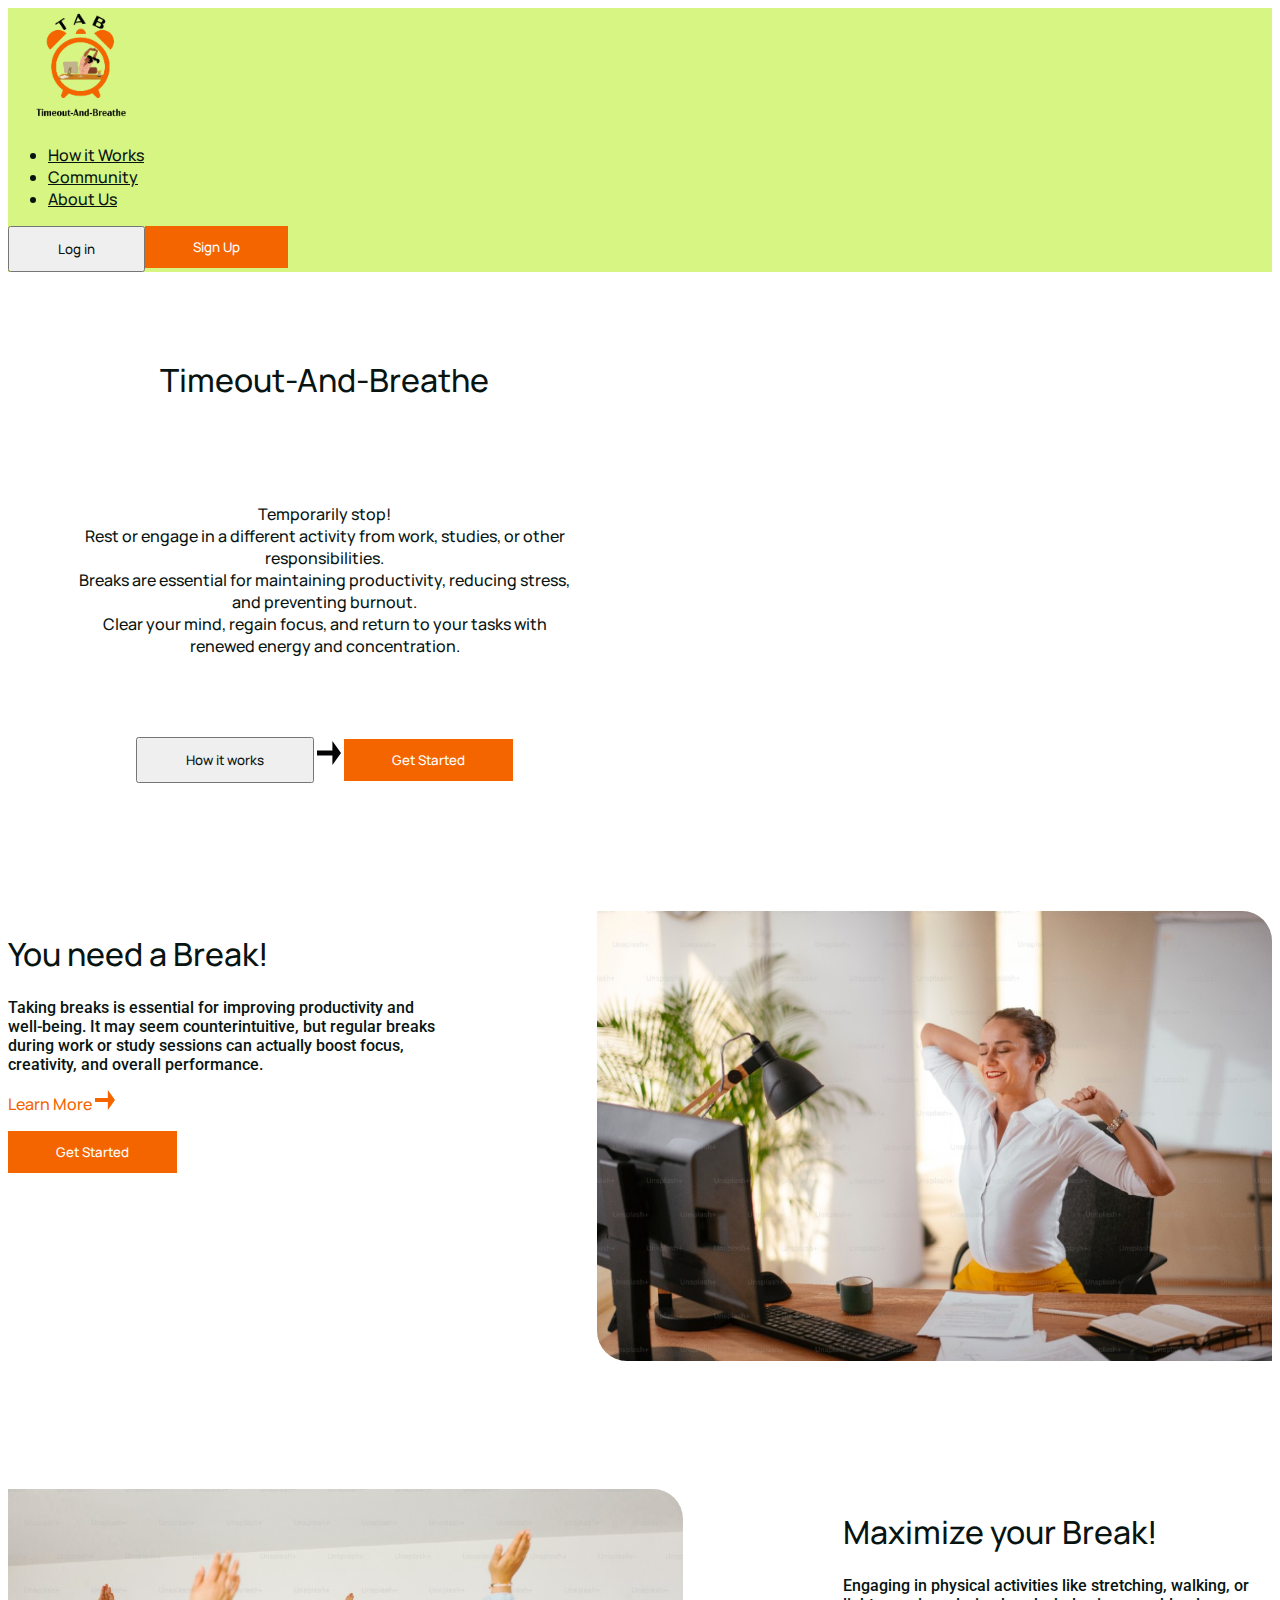
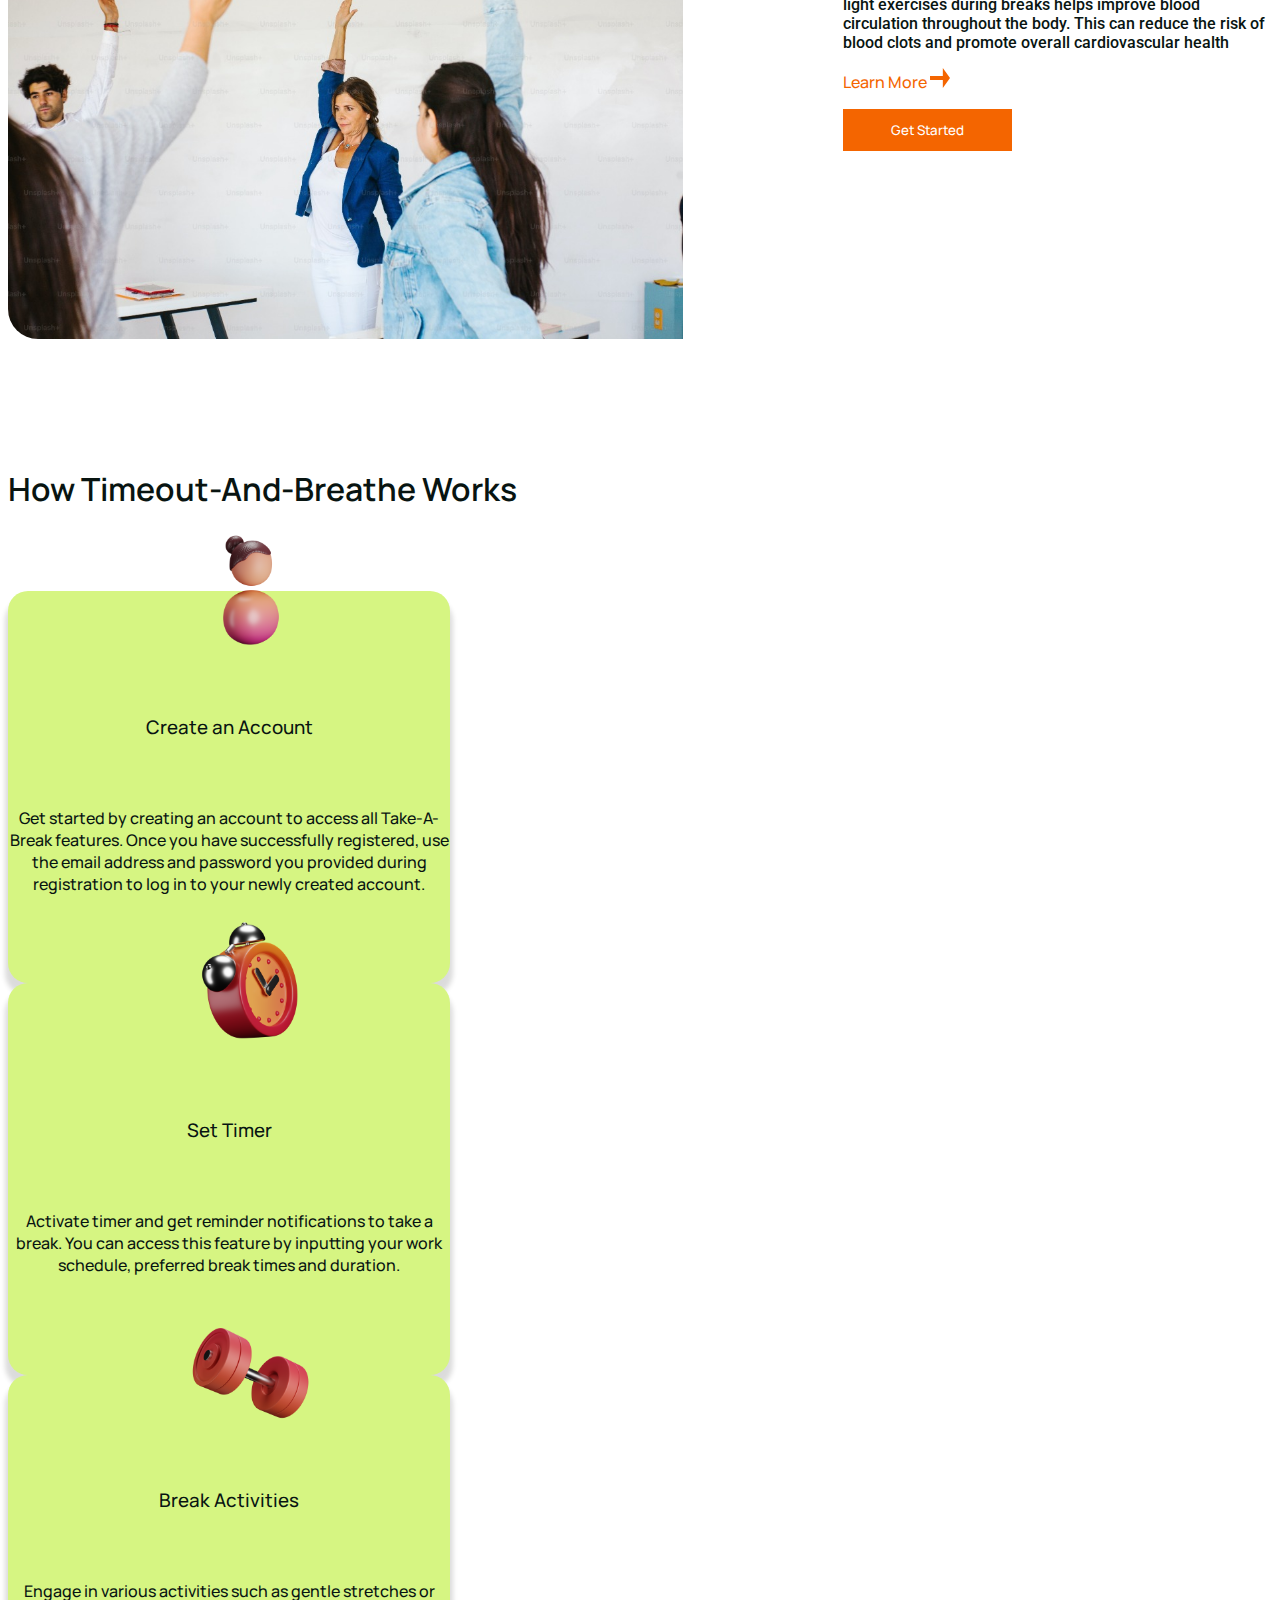
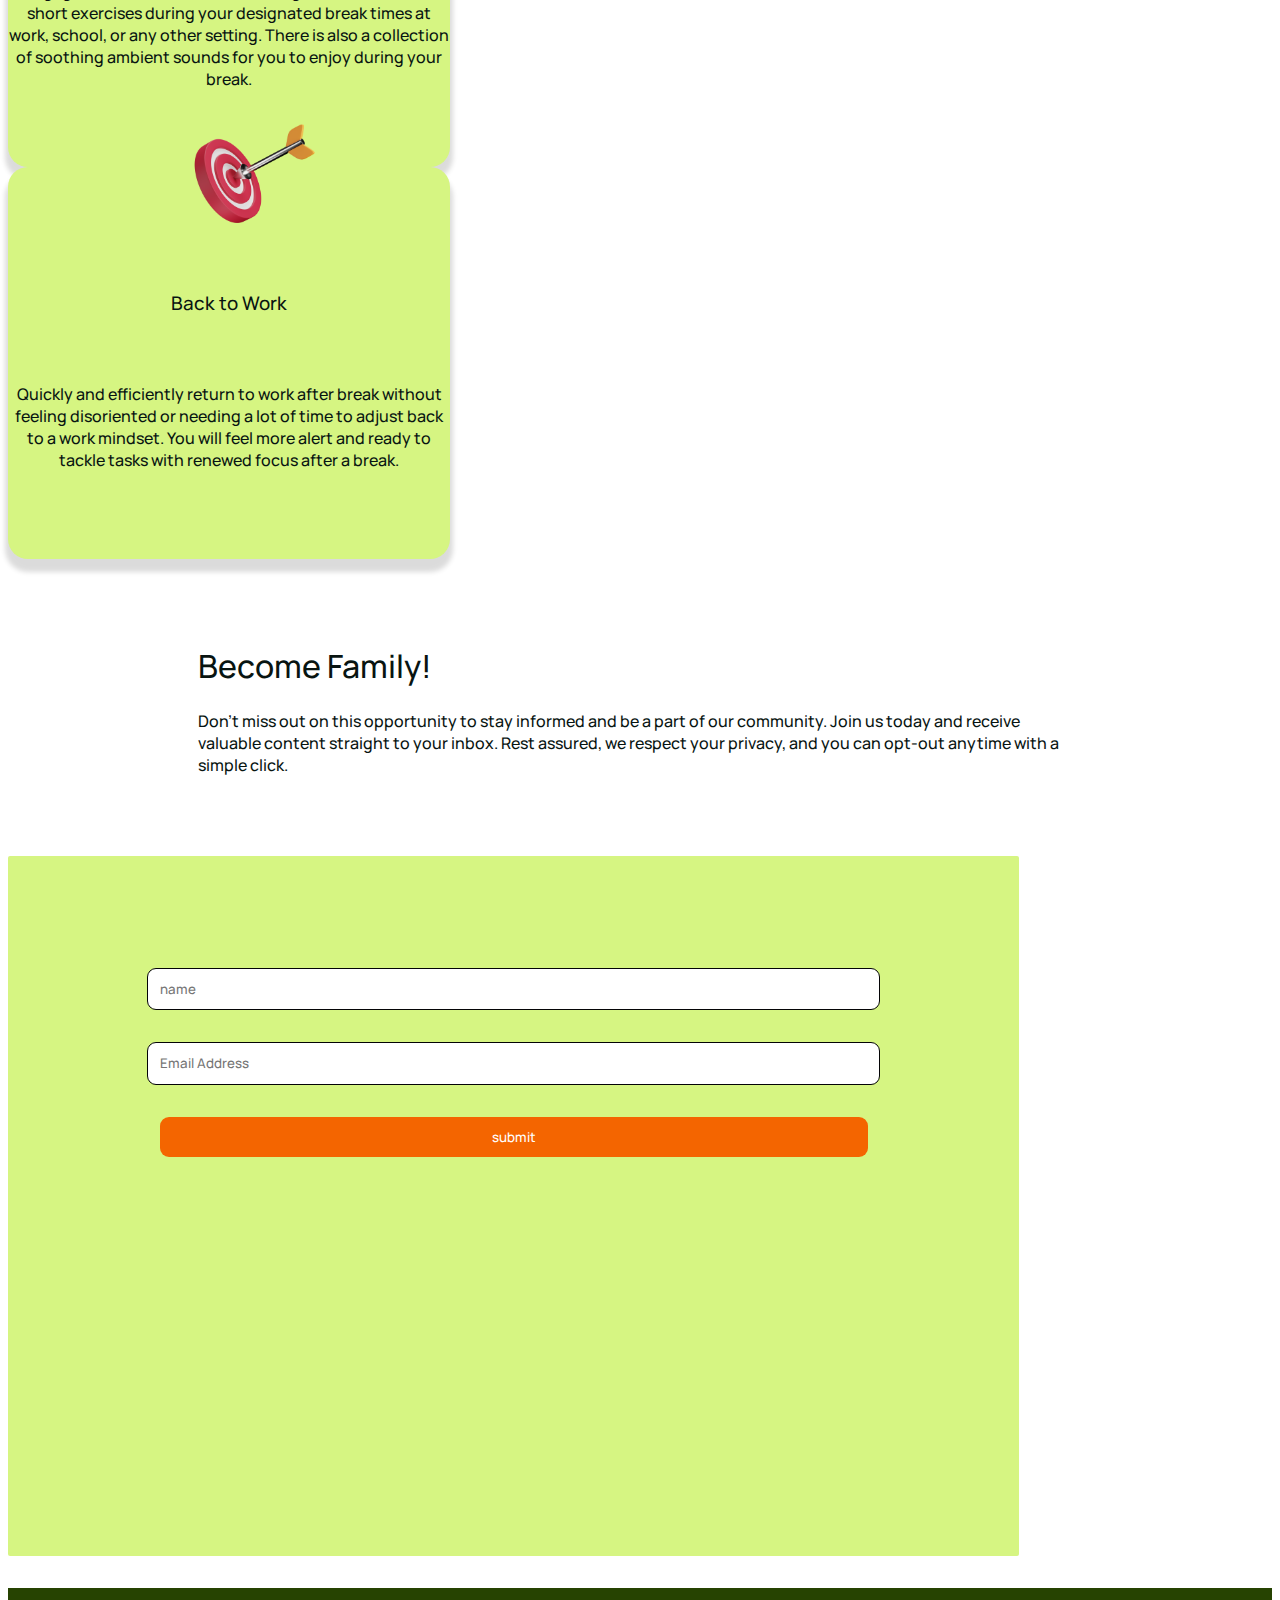
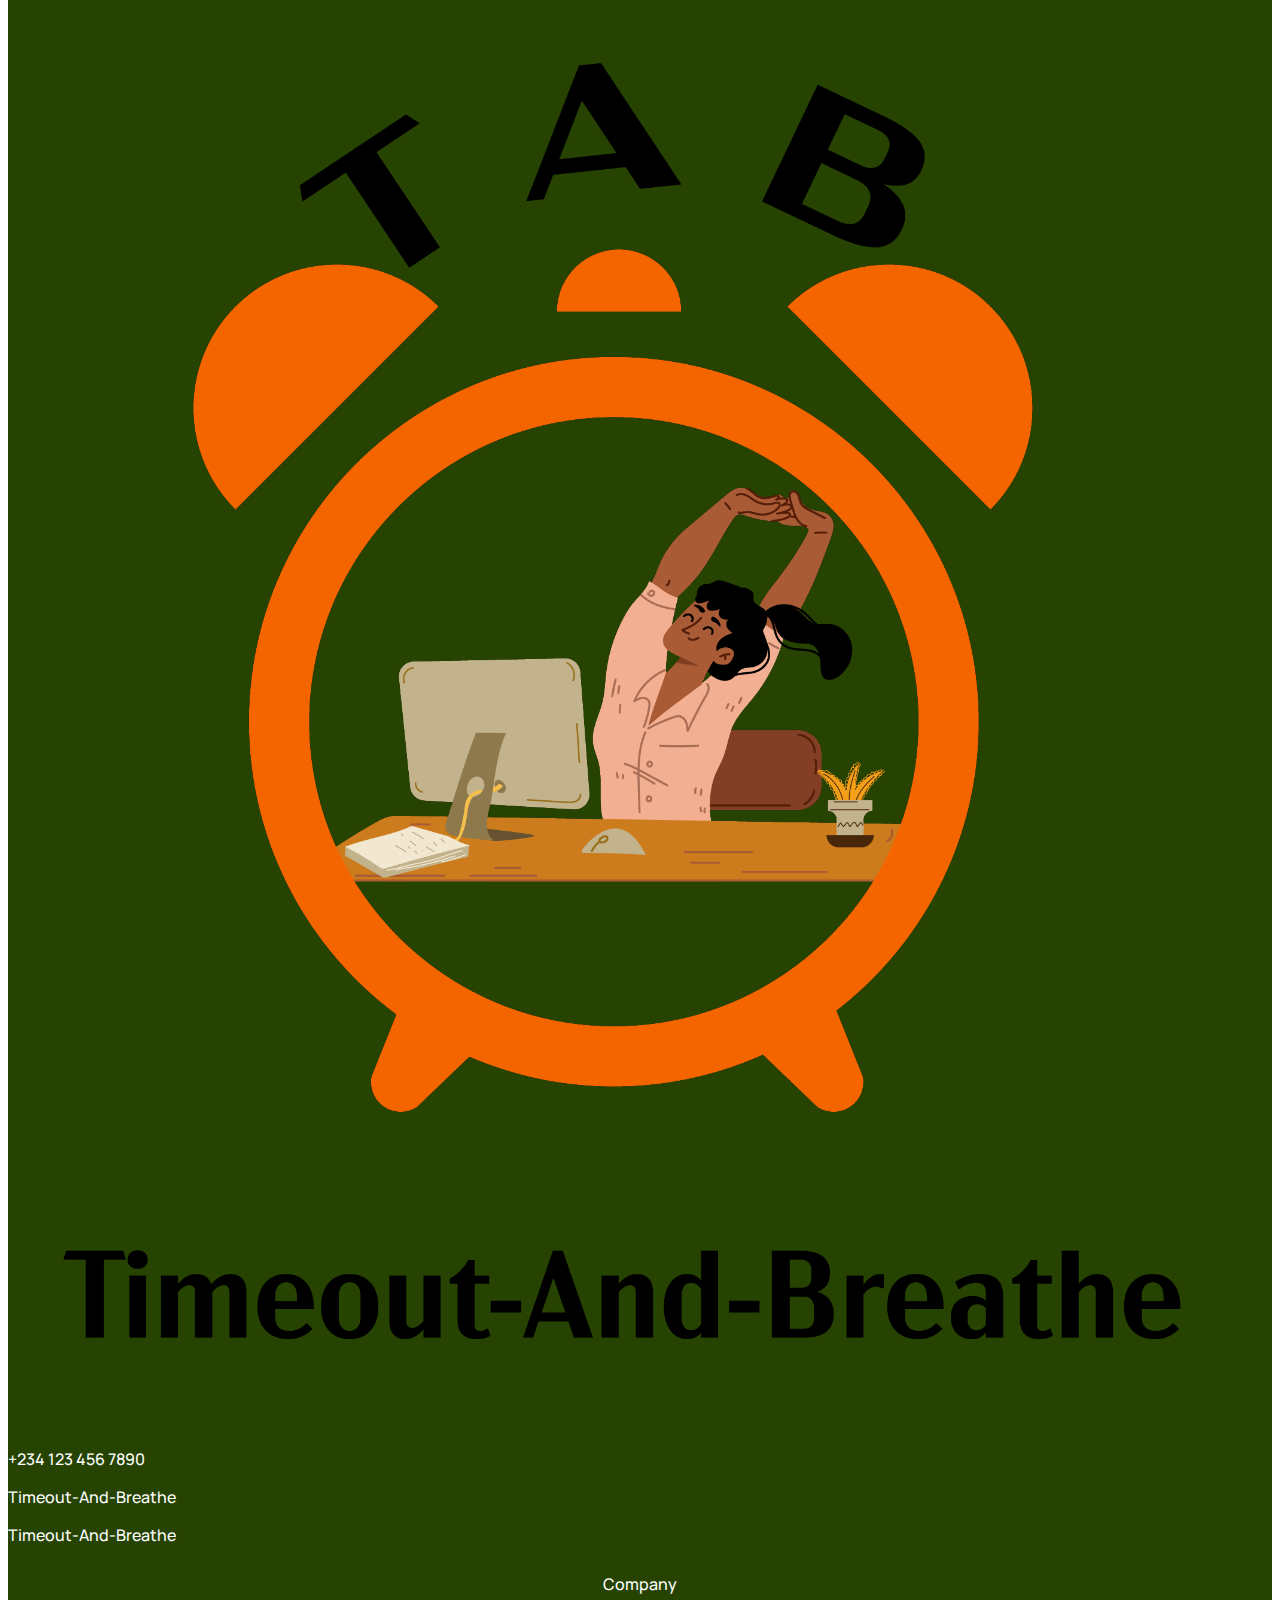
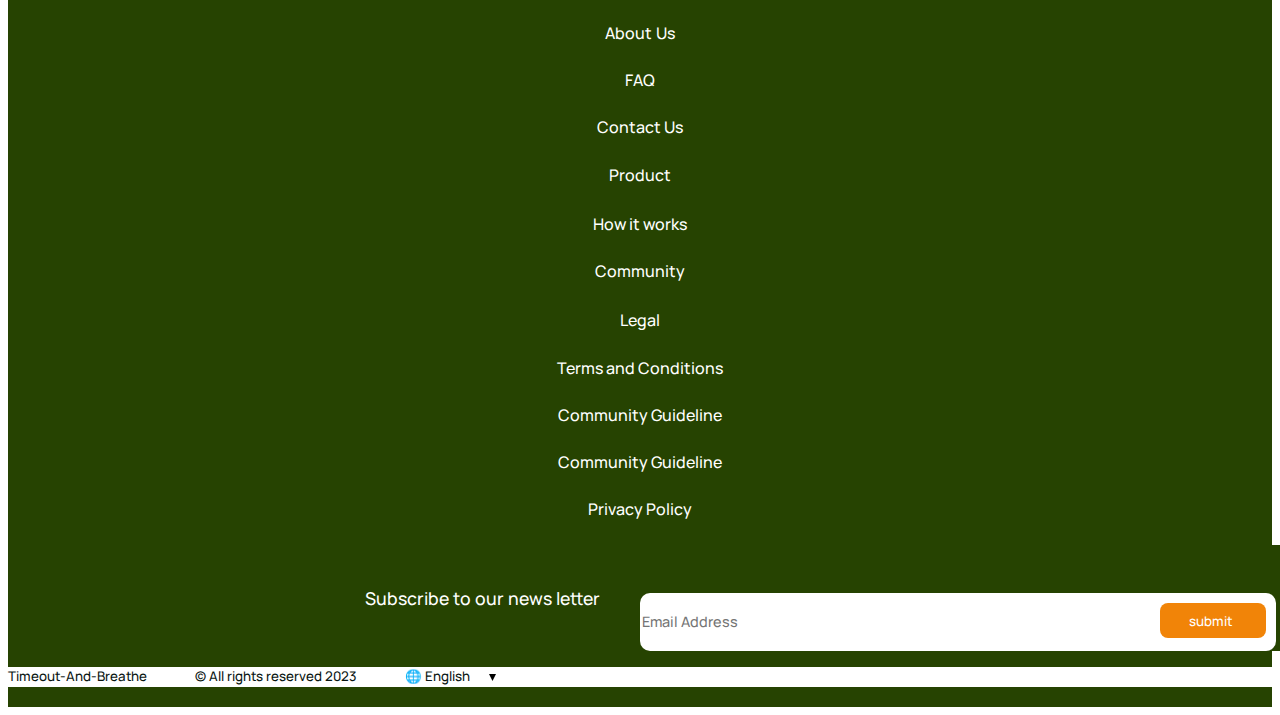
<file: index.html>
<!DOCTYPE html>
<html lang="en">
<head>
    <meta charset="UTF-8">
    <meta name="viewport" content="width=device-width, initial-scale=1.0">
    <link href="https://cdn.jsdelivr.net/npm/bootstrap@5.3.0/dist/css/bootstrap.min.css" rel="stylesheet" integrity="sha384-9ndCyUaIbzAi2FUVXJi0CjmCapSmO7SnpJef0486qhLnuZ2cdeRhO02iuK6FUUVM" crossorigin="anonymous">
    <link rel="stylesheet" href="https://cdnjs.cloudflare.com/ajax/libs/font-awesome/6.4.0/css/all.min.css" integrity="sha512-iecdLmaskl7CVkqkXNQ/ZH/XLlvWZOJyj7Yy7tcenmpD1ypASozpmT/E0iPtmFIB46ZmdtAc9eNBvH0H/ZpiBw==" crossorigin="anonymous" referrerpolicy="no-referrer"/>
    <link rel="stylesheet" href="assets/css/index.css">
    <title>Timeout-And-Breathe</title>
</head>
<body>
    <header class="nav-item d-flex flex-column justify-content-evenly">
        <nav class="navbar navbar-expand-lg navbar-light nav_logo">
          <img src="assets/images/tab_logo_B-O.png" alt="TAB logo">
            <div class="container-fluid display-fixed px-4 py-3">
                <div class="collapse navbar-collapse" id="navbarNavDropdown">
                <ul class="navbar-nav me-9">
                    <li class="nav-item">
                    <a class="nav-link active" aria-current="page" href="#">How it Works</a>
                  </li>
                  <li class="nav-item">
                    <a class="nav-link active" href="#">Community</a>
                  </li>
                    <li class="nav-item">
                    <a class="nav-link active" href="./about_us.html">About Us</a>
                  </li>
                </ul>
              </div>
            </div>
            <div class=" container nav_btns w-50">
                <a href="./logIn.html"> <button class="btn btn_log_in">Log in</button></a>
                <a href="./signUp.html"> <button class="btn btn-outline-primary sign_up_btn">Sign Up</button></a>
            </div>
        </nav>
        <div class="container-fluid hero_section">
          <div class="hero_section_text">
            <h1>Timeout-And-Breathe</h1>
            <p> Temporarily stop! <br>
              Rest or engage in a different activity from work, studies, or other responsibilities. <br>
             Breaks are essential for maintaining productivity, reducing stress, and preventing burnout. <br>
             Clear your mind, regain focus, and return to your tasks with renewed energy and concentration.</p>
            <div>
              <button class="btn btn_log_in">How it works</button>
              <svg xmlns="http://www.w3.org/2000/svg" width="24" height="24" viewBox="0 0 24 24" fill="none">
                <path d="M15.3978 24V14.4H0.0516124L0 9.576H15.3978V0L24 12L15.3978 24Z" fill="#040406"/>
              </svg>
              <button class="btn sign_up_btn ms-4">Get Started</button>
            </div>
        </div>
        </div>
    </header>
    <main>
      <section class="container need_break_section">
        <div class="need_break_section_text container pt-5">
          <h1>You need a Break!</h1>
          <p>Taking breaks is essential for improving productivity and well-being. It may seem counterintuitive, but regular breaks during work or study sessions can actually boost focus, creativity, and overall performance.</p>
          <div>
            <p id="learn_more"><a href="#">Learn More
              <svg class="mx-3" xmlns="http://www.w3.org/2000/svg" width="20" height="20" viewBox="0 0 24 24" fill="none">
                <path d="M15.3978 24V14.4H0.0516124L0 9.576H15.3978V0L24 12L15.3978 24Z" fill="#F46500"/>
              </svg>
            </a>
          </p>
          </div>
          <div><button class="btn sign_up_btn py-2 px5">Get Started</button></div>
        </div>
        <img src="assets/images/image1.jpeg" alt="stretch_pose">
      </section>
      <section class="container max_break_section">
        <img src="assets/images/image2.jpeg" alt="stretch_pose">
        <div class="need_break_section_text container pt-5">
          <h1>Maximize your Break!</h1>
          <p>Engaging in physical activities like stretching, walking, or light exercises during breaks helps improve blood circulation throughout the body. This can reduce the risk of blood clots and promote overall cardiovascular health</p>
          <div>
            <p id="learn_more"><a href="#">Learn More <svg class="mx-4" xmlns="http://www.w3.org/2000/svg" width="20" height="20" viewBox="0 0 24 24" fill="none">
              <path d="M15.3978 24V14.4H0.0516124L0 9.576H15.3978V0L24 12L15.3978 24Z" fill="#F46500"/>
            </svg></a>
          </p>
          </div>
          <div><button class="btn sign_up_btn py-2 px5">Get Started</button></div>
        </div>
      </section>
      <section class="container align-center p-5 how_tab_sec_work">
        <h1 class="blockquote text-center fs-2">How Timeout-And-Breathe Works</h1>
        <div class="row gap-5">
          <div class="container individual_container col-lg-4">
            <img src="assets/images/3d-icons-1.png" alt="">
            <h3>Create an Account</h3>
            <p>Get started by creating an account to access all  Take-A-Break features.
              Once you have successfully registered, use the email address and password you provided during registration to log in to your newly created account.</p>
          </div>
          <div class="container individual_container col-lg-6">
            <img src="assets/images/3d-icons-2.png" alt="">
            <h3>Set Timer</h3>
            <p>Activate timer and get reminder notifications to take a break.
              You can access this feature by inputting your work schedule, preferred break times and duration.</p>
          </div>
          <div class="container individual_container col-lg-6 ">
            <img src="assets/images/3d-icons-3.png" alt="">
            <h3>Break Activities</h3>
            <p>Engage in various activities such as gentle stretches or short exercises during your designated break times at work, school, or any other setting.
              There is also a collection of soothing ambient sounds for you to enjoy during your break.</p>
          </div>
          <div class="container individual_container col-lg-6">
            <img src="assets/images/3d-icons-4.png" alt="">
            <h3>Back to Work</h3>
            <p>Quickly and efficiently return to work after break without feeling disoriented or needing a lot of time to adjust back to a work mindset.
              You will feel more alert and ready to tackle tasks with renewed focus after a break.</p>
          </div>
        </div>
      </section>
      <section class="container become_family_section">
        <div class="blockquote text-center become_family_section_text">
          <h1 class="p-5">Become Family!</h1>
          <p>Don't miss out on this opportunity to stay informed and be a part of our  community.
            Join us today and receive valuable content straight to your inbox.
            Rest assured, we respect your privacy, and you can opt-out anytime with a simple click.</p>
        </div>
        <div class="container become_family_form">
          <form action="post">
            <input type="text" id="name" name="name" placeholder="name">
            <input type="email" id="mail" name="mail" placeholder="Email Address">
            <input type="button" name="submit" id="input_submit" value="submit" >
          </form>
        </div>
      </section>
    </main>
    <footer class="mt-5 footer text-light pt-5">
      <div>
          <div class="top-footer">
              <div class="d-md-flex justify-content-center gap-5">
                  <div class="d-grid flex-column ps-5 logo-footer-div">
                      <img class="w-25 ps-5" src="assets/images/tab_logo_B-O.png" alt="tab-logo">
                      <div class="ps-2 d-flex flex-row align-items-center ">
                          <i class="pe-3 fs-5 fa-solid fa-phone-volume"></i>
                          <p>+234 123 456 7890</p>
                      </div>
                      <div class="container d-flex flex-row align-items-center">
                          <i class="pe-3 fs-5 fa-brands fa-facebook"></i>
                          <p>Timeout-And-Breathe</p>
                      </div>
                      <div class="container d-flex flex-row align-items-center ">
                          <i class="iconic pe-3 fs-5 fa-brands fa-instagram"></i>
                          <p>Timeout-And-Breathe</p>
                      </div>
                  </div>
                  <div class="d-md-flex  flex-md-row justify-content-evenly">
                      <div class="text p-5">
                          <h5>Company</h5>
                          <h6><a href="#">About Us</a></h6>
                          <h6><a href="#">FAQ</a></h6>
                          <h6><a href="#">Contact Us</a></h6>
                      </div>
                      <div class="text p-5">
                          <h5>Product</h5>
                          <h6><a href="#">How it works</a></h6>
                          <h6><a href="#">Community</a></h6>
                      </div>
                      <div class=" text p-5">
                          <h5>Legal</h5>
                          <h6><a href="#">Terms and Conditions</a></h6>
                          <h6><a href="#">Community Guideline</a></h6>
                          <h6><a href="#">Community Guideline</a></h6>
                          <h6><a href="#">Privacy Policy</a></h6>
                      </div>
                  </div>
              </div>
              <div class="d-flex flex-column justify-content-end me-5 footer-input">
                  <h6 class="shift mb-2" style="color: white;">Subscribe to our news letter</h6>
                  <div class="footer_input">
                      <input type="text" class="custom-search-input" placeholder="Email Address">
                      <button class="custom-search-botton" type="submit"><a href="#">submit</a></button>
                  </div>
              </div>
          </div>
          <div class="last mt-5 align-items-center">
              <div class="d-flex flex-row justify-content-center align-items-center ">
                  <div class="ps-3 align-items-center">
                      <p class="rights"> <small>Timeout-And-Breathe</small><small>&copy; All rights reserved
                              2023</small>
                          <small>&#127760 English <img src="assets/images/Vector.svg" alt="vector-img"></small>
                      </p>
                  </div>
              </div>
          </div>
          <div class="footer footer-bottom"></div>
      </div>
  </footer>
</body>
</html>
</file>
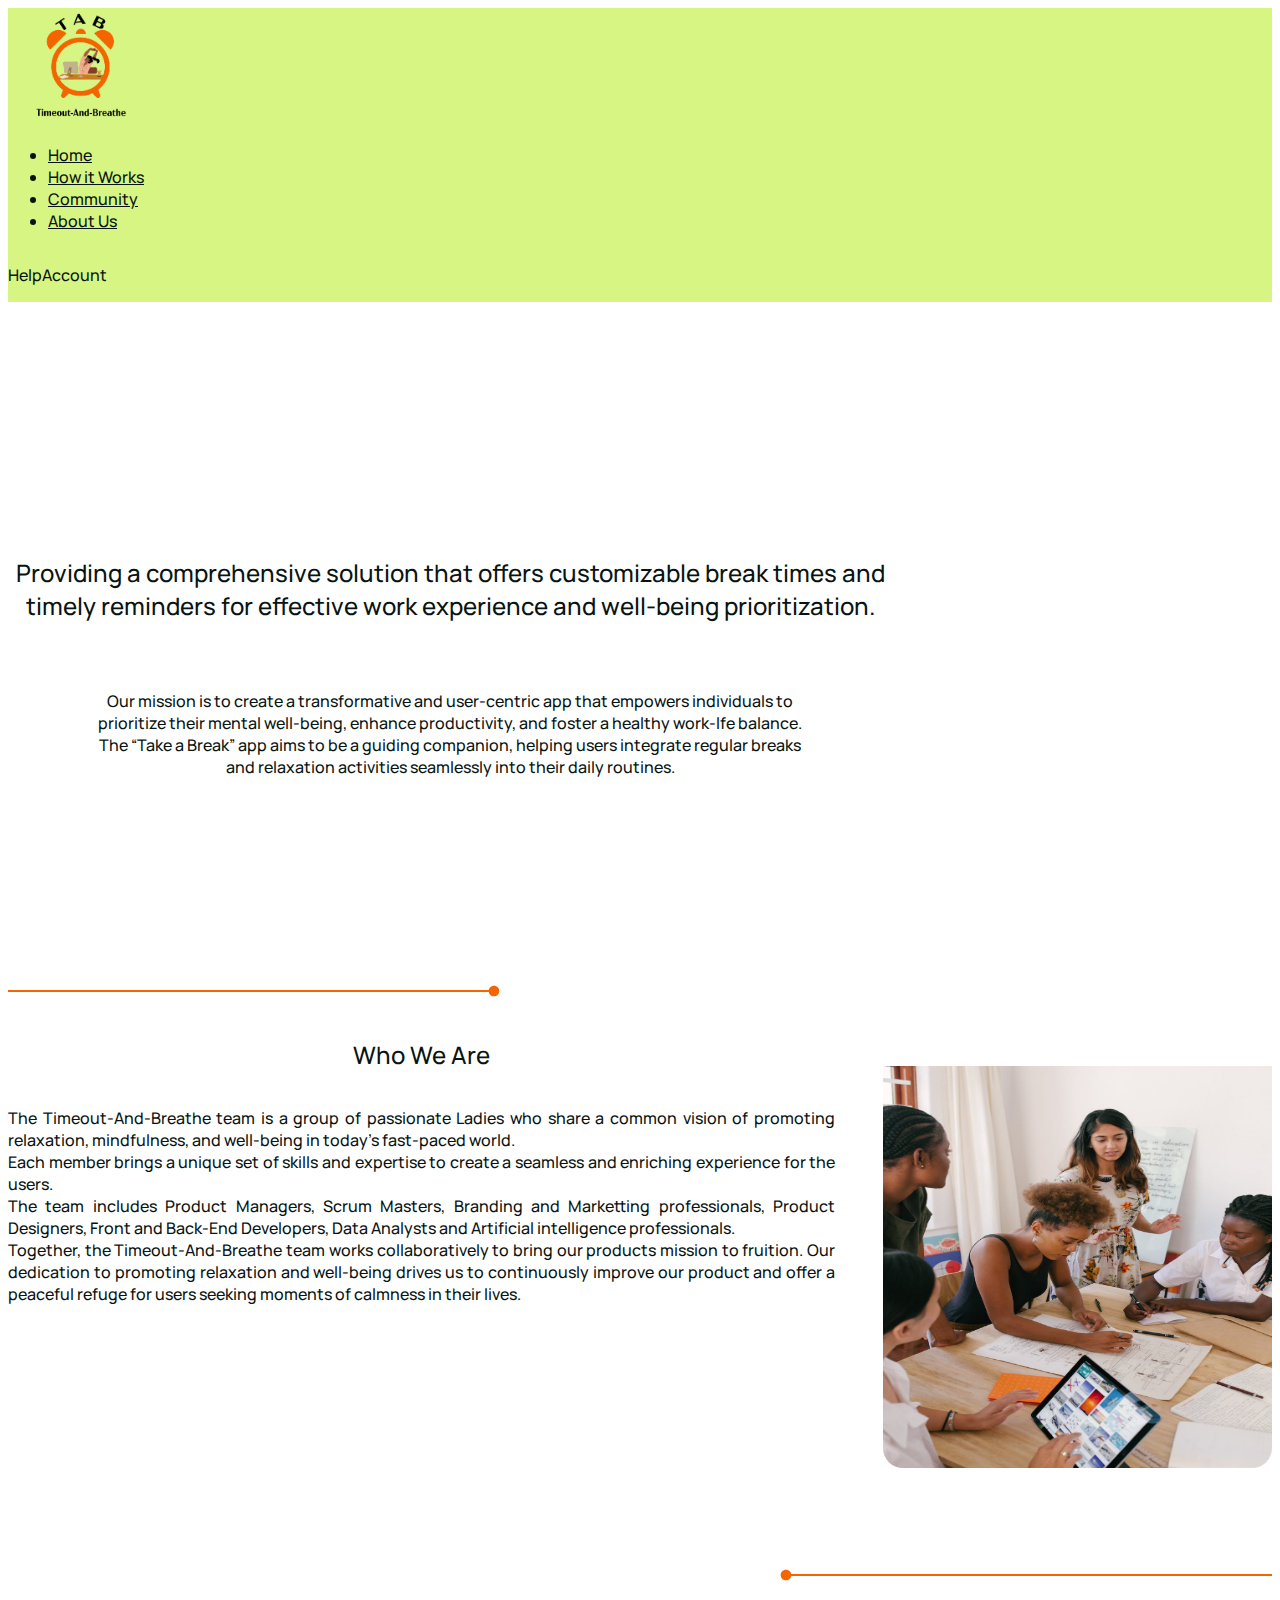
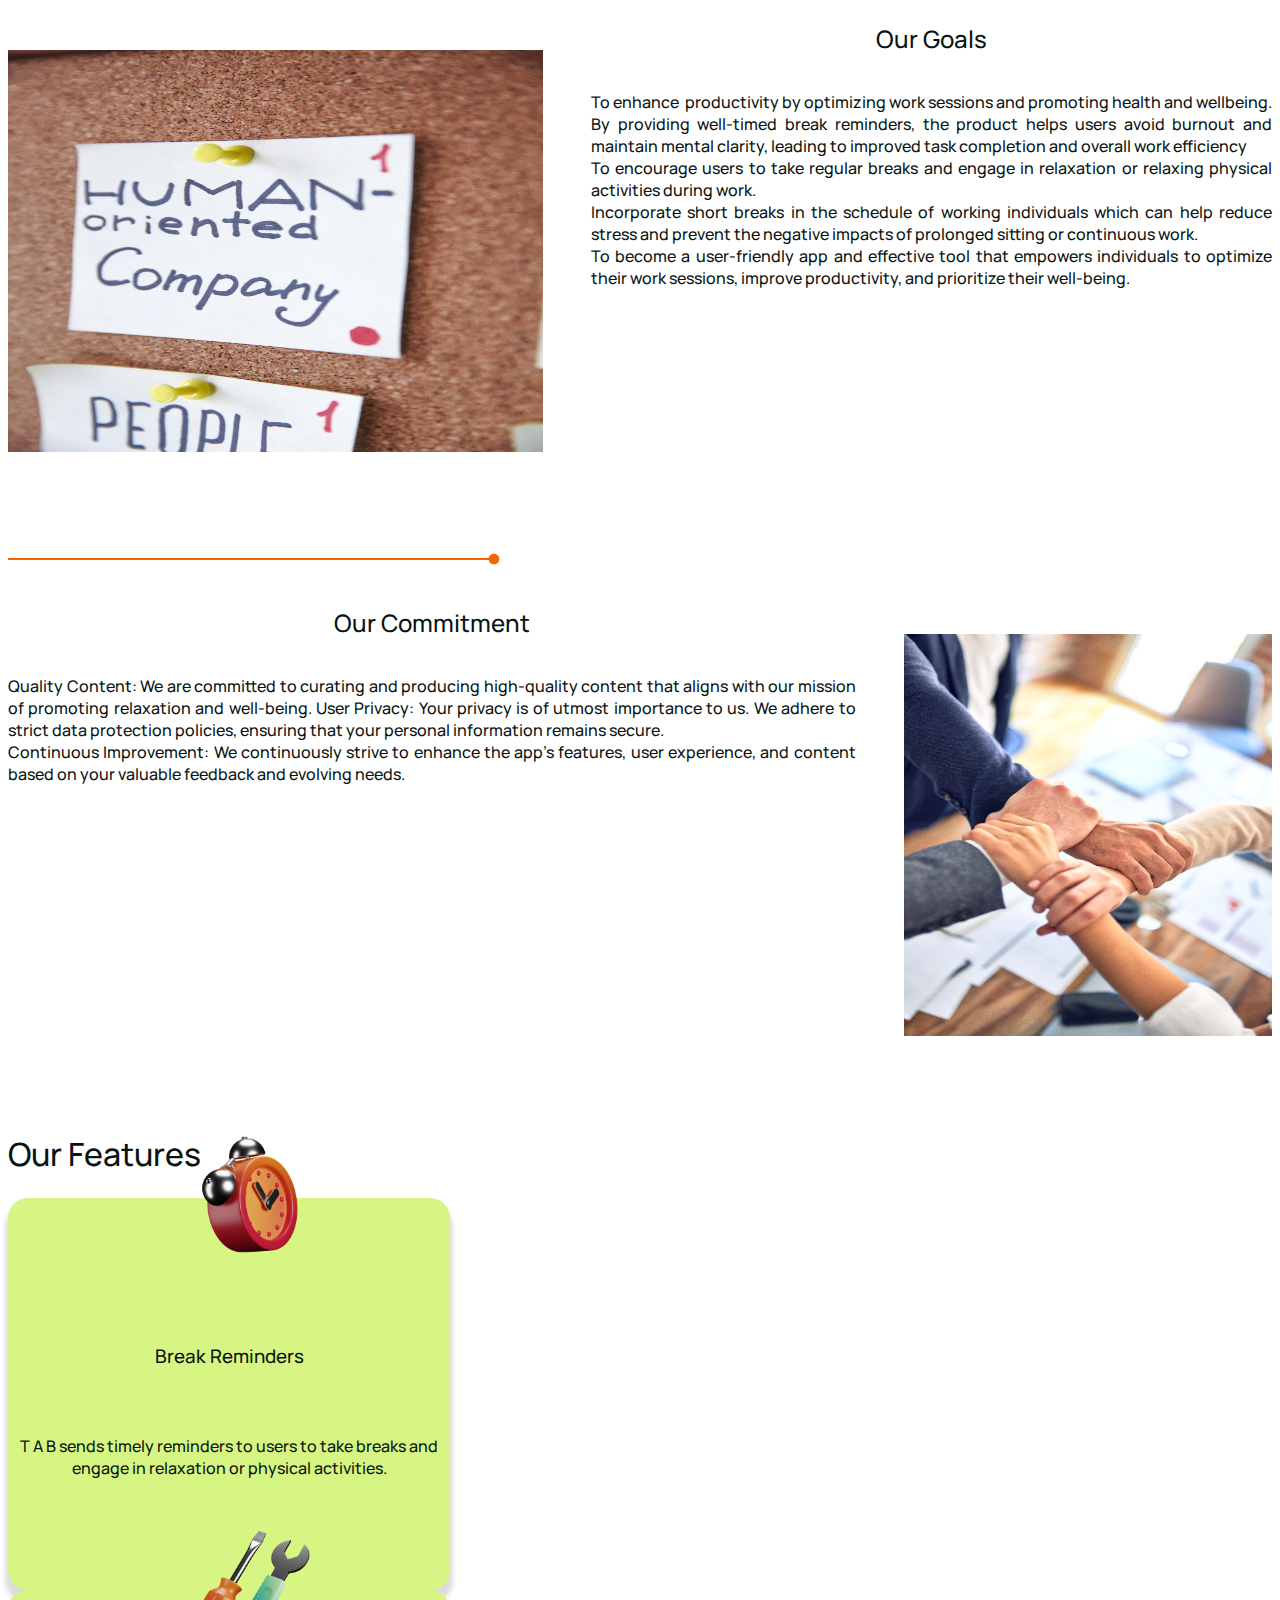
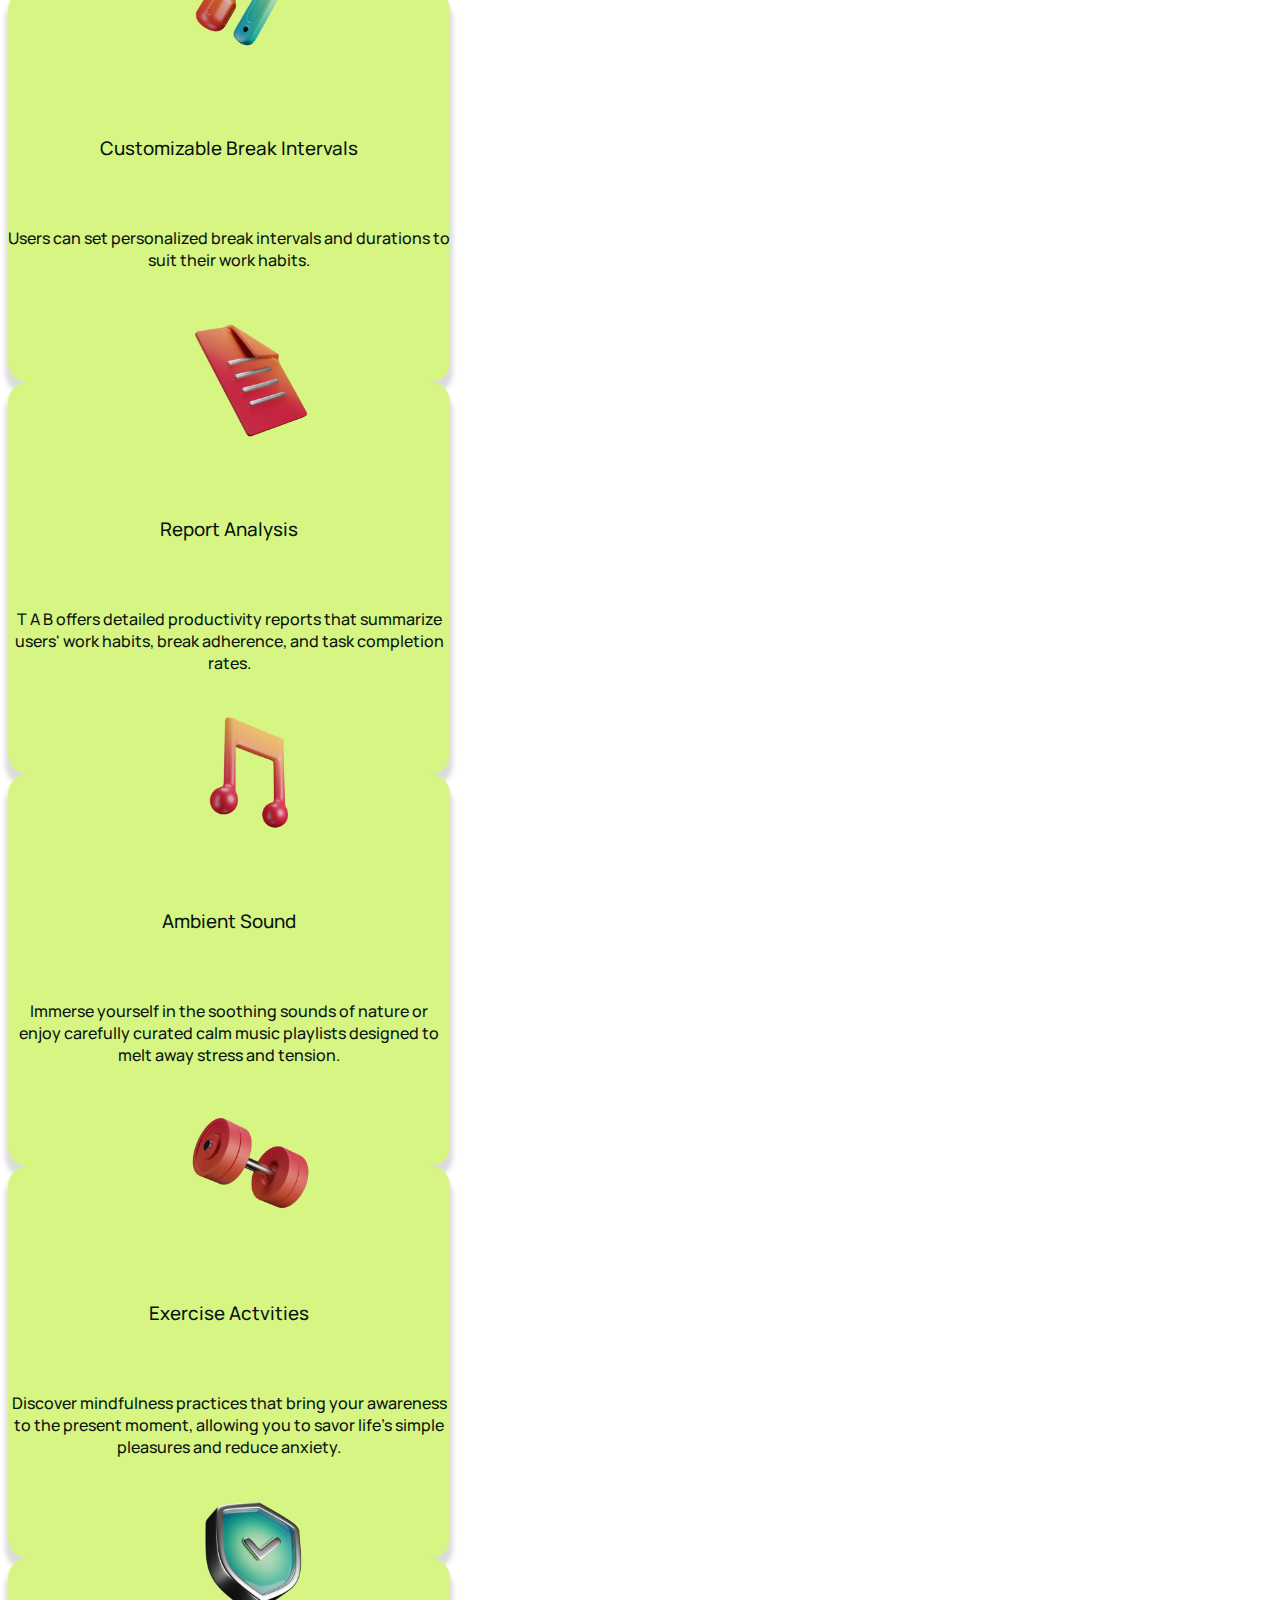
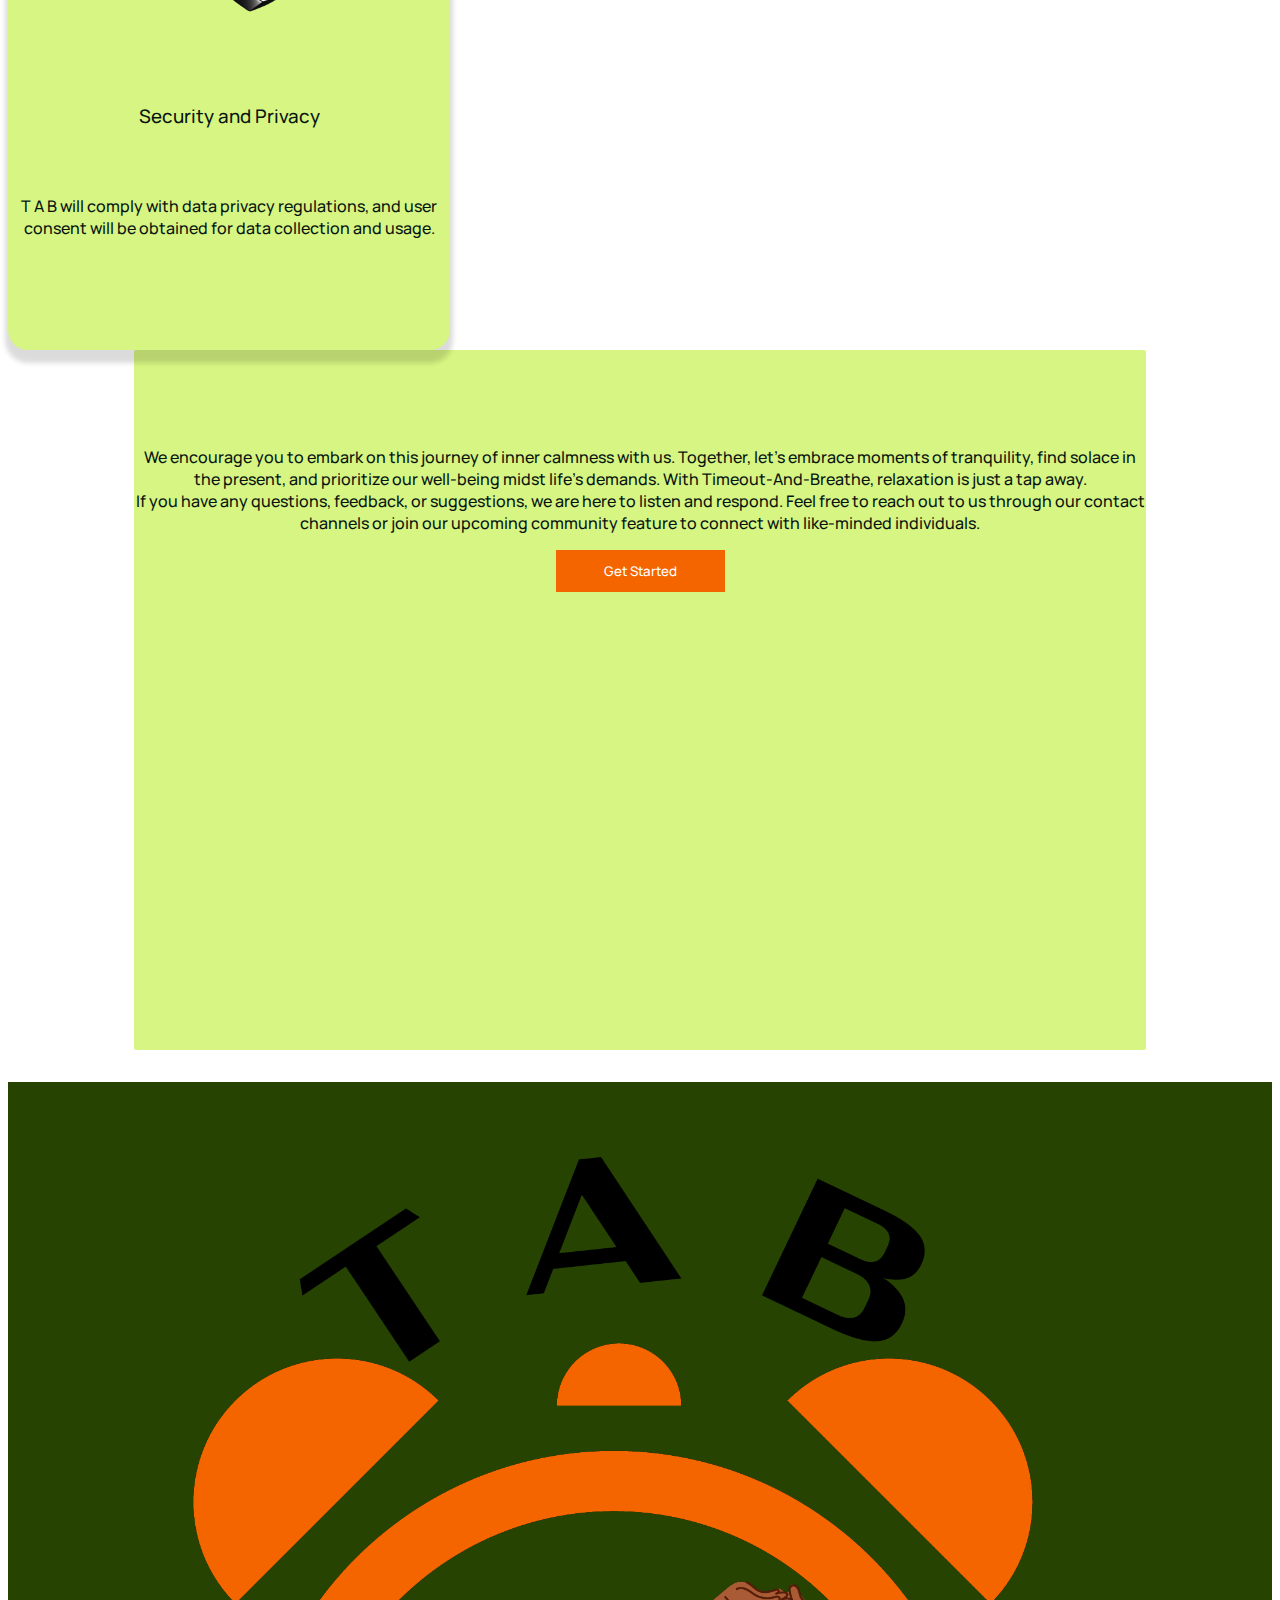
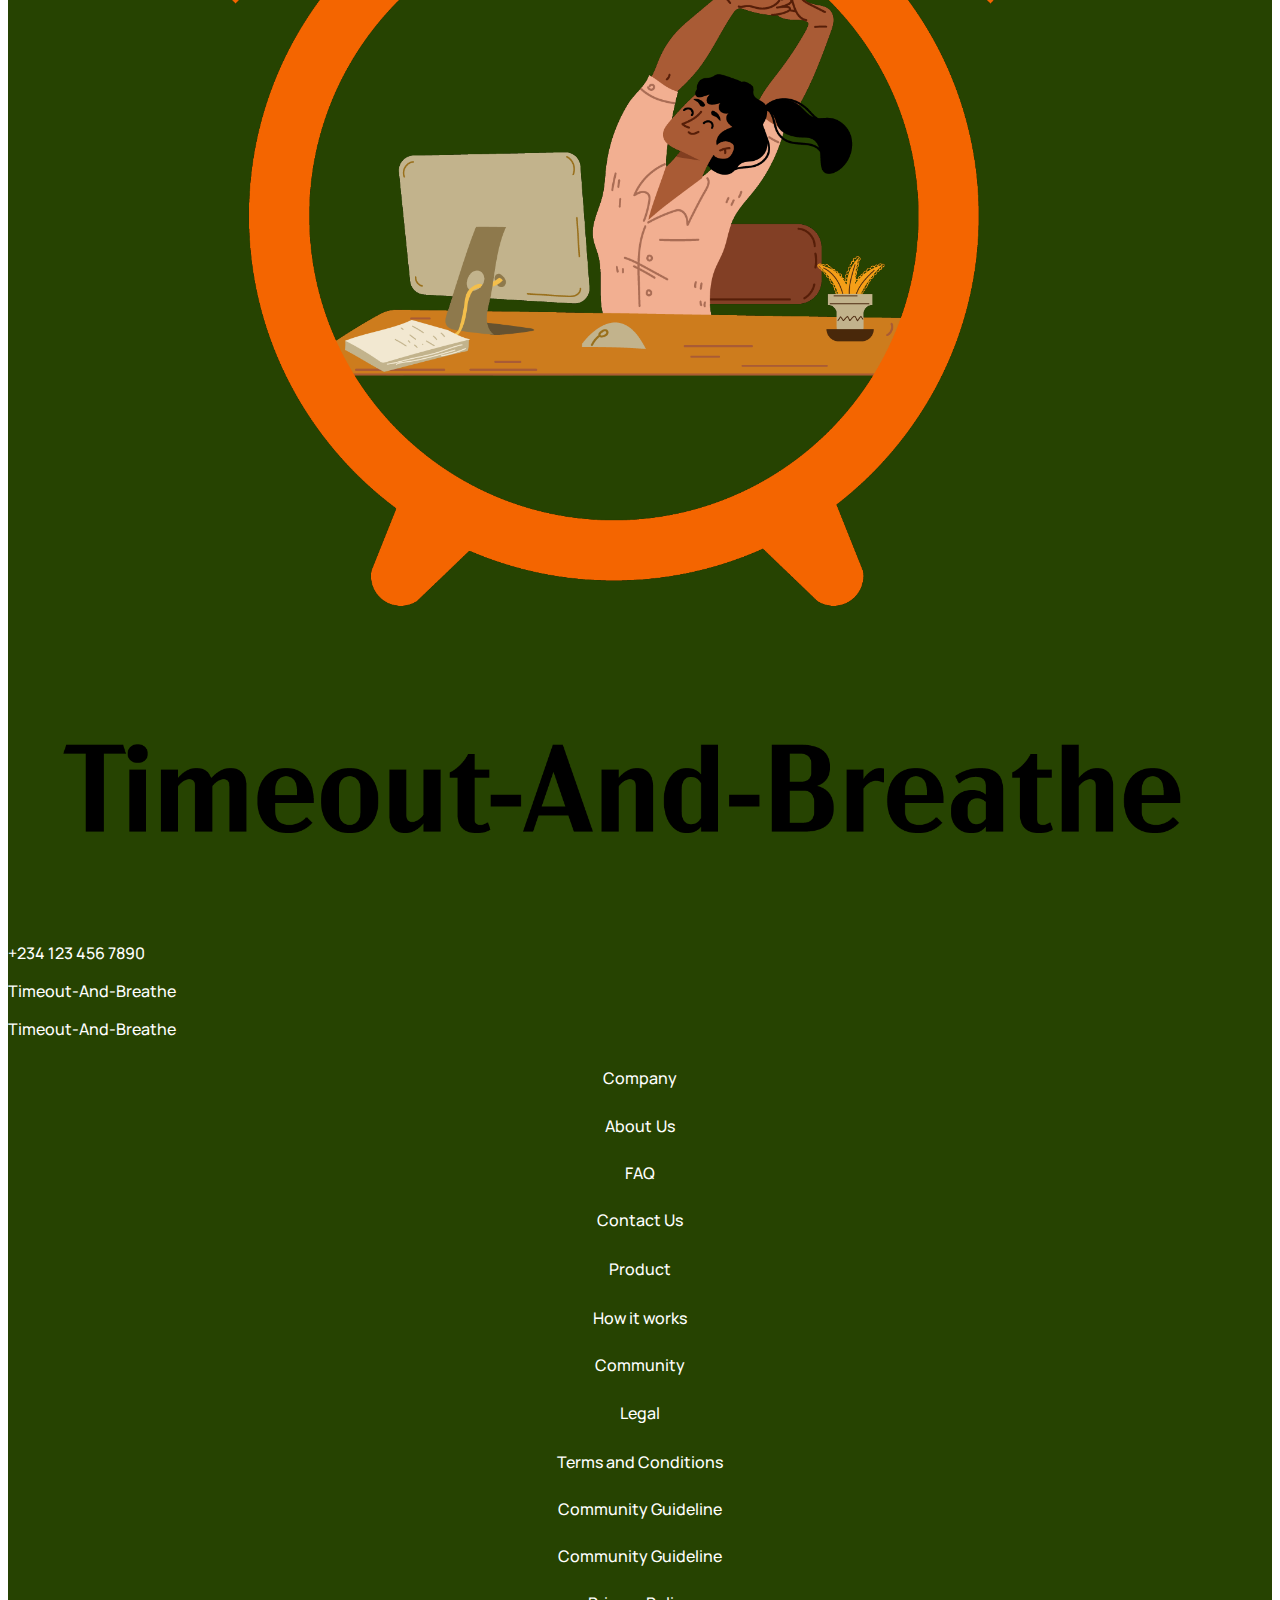
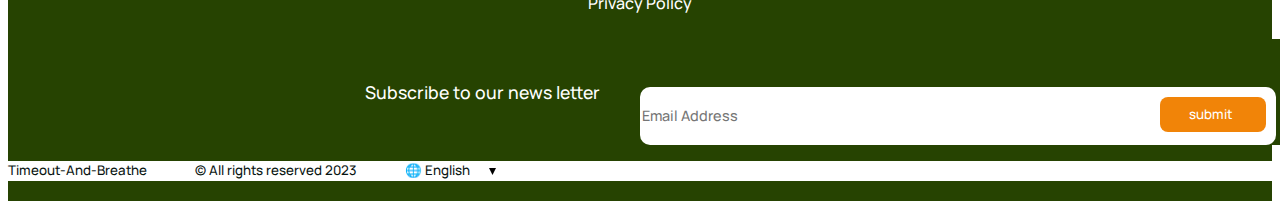
<file: about_us.html>
<!DOCTYPE html>
<html lang="en">
<head>
    <meta charset="UTF-8">
    <meta name="viewport" content="width=device-width, initial-scale=1.0">
    <link href="https://cdn.jsdelivr.net/npm/bootstrap@5.3.0/dist/css/bootstrap.min.css" rel="stylesheet"
          integrity="sha384-9ndCyUaIbzAi2FUVXJi0CjmCapSmO7SnpJef0486qhLnuZ2cdeRhO02iuK6FUUVM" crossorigin="anonymous">
    <link rel="stylesheet" href="https://cdnjs.cloudflare.com/ajax/libs/font-awesome/6.4.0/css/all.min.css"
          integrity="sha512-iecdLmaskl7CVkqkXNQ/ZH/XLlvWZOJyj7Yy7tcenmpD1ypASozpmT/E0iPtmFIB46ZmdtAc9eNBvH0H/ZpiBw=="
          crossorigin="anonymous" referrerpolicy="no-referrer"/>
    <link rel="stylesheet" href="assets/css/index.css">
    <title>About Us</title>
</head>
<body>
<header class="nav-item d-flex flex-column justify-content-evenly">
    <nav class="navbar navbar-expand-lg navbar-light nav_logo">
        <img src="assets/images/tab_logo_B-O.png" alt="TAB logo">
        <div class="container-fluid display-fixed px-4 py-3">
            <div class="collapse navbar-collapse" id="navbarNavDropdown">
                <ul class="navbar-nav to_center">
                    <li class="nav-item">
                        <a class="nav-link active" aria-current="page" href="./index.html">Home</a>
                    </li>
                    <li class="nav-item">
                        <a class="nav-link active" aria-current="page" href="#">How it Works</a>
                    </li>
                    <li class="nav-item">
                        <a class="nav-link active" href="#">Community</a>
                    </li>
                    <li class="nav-item">
                        <a class="nav-link active" href="#">About Us</a>
                    </li>
                </ul>
            </div>
        </div>
        <div class=" container nav_btns w-25 me-5t">
            <p>Help</p>
            <p><i class="fa-solid fa-user p-3"></i><span>Account</span></p>
        </div>
    </nav>
    <div class="container-fluid about_us_hero_section">
        <div class="container about_us_hero_section_text">
            <h2 class="h2">Providing a comprehensive solution that offers customizable break times and timely reminders
                for effective work experience and well-being prioritization.</h2>
            <p>Our mission is to create a transformative and user-centric app that empowers
                individuals to prioritize their mental well-being, enhance productivity, and foster a healthy work-lfe
                balance.
                The “Take a Break” app aims to be a guiding companion, helping users integrate regular
                breaks and relaxation activities seamlessly into their daily routines.</p>
        </div>
    </div>
</header>
<main>
    <section class="container">
        <div class="container py-3">
            <svg xmlns="http://www.w3.org/2000/svg" width="492" height="12" viewBox="0 0 492 12" fill="none">
                <path d="M480.667 6C480.667 8.94552 483.054 11.3333 486 11.3333C488.946 11.3333 491.333 8.94552 491.333 6C491.333 3.05448 488.946 0.666667 486 0.666667C483.054 0.666667 480.667 3.05448 480.667 6ZM0 7H486V5H0V7Z"
                      fill="#F46500"/>
            </svg>
        </div>
        <div class="container who_are_we_section">
            <div class="container who_are_we_section_text">
                <h2>Who We Are</h2>
                <p>
                    The Timeout-And-Breathe team is a group of passionate Ladies who share a common vision of promoting
                    relaxation, mindfulness, and well-being in today's fast-paced world. <br>
                    Each member brings a unique set of skills and expertise to create a seamless and enriching
                    experience for the users. <br>
                    The team includes Product Managers, Scrum Masters, Branding and Marketting professionals, Product
                    Designers, Front and Back-End Developers, Data Analysts and Artificial intelligence professionals.
                    <br>
                    Together, the Timeout-And-Breathe team works collaboratively to bring our products mission to
                    fruition. Our dedication to promoting relaxation and well-being drives us to continuously improve
                    our product and offer a peaceful refuge for users seeking moments of calmness in their lives.
                </p>
            </div>
            <img src="assets/images/who_are_weimg.jpeg" alt="our_goals img">
        </div>

        <div class="container py-3" id="svg_opposite">
            <svg xmlns="http://www.w3.org/2000/svg" width="492" height="12" viewBox="0 0 492 12" fill="none">
                <path d="M11.3333 6C11.3333 8.94552 8.94553 11.3333 6 11.3333C3.05447 11.3333 0.666656 8.94552 0.666656 6C0.666656 3.05448 3.05447 0.666667 6 0.666667C8.94553 0.666667 11.3333 3.05448 11.3333 6ZM492 7H6V5H492V7Z"
                      fill="#F46500"/>
            </svg>
        </div>
        <div class="container our_goals_section">
            <img src="assets/images/our_goalsimg.jpeg" alt="commitment img">
            <div class="container our_goals_section_text">
                <h2>Our Goals</h2>
                <p>
                    To enhance  productivity by optimizing work sessions and promoting health and wellbeing. <br>
                    By providing well-timed break reminders, the product helps users avoid burnout and maintain mental
                    clarity, leading to improved task completion and overall work efficiency <br>
                    To encourage users to take regular breaks and engage in relaxation or relaxing physical activities
                    during work.  <br>
                    Incorporate short breaks in the schedule of working individuals which can help reduce stress and
                    prevent the negative impacts of prolonged sitting or continuous work. <br>
                    To become a user-friendly app and effective tool that empowers individuals to optimize their work
                    sessions, improve productivity, and prioritize their well-being.
                </p>
            </div>
        </div>

        <div class="container py-3">
            <svg xmlns="http://www.w3.org/2000/svg" width="492" height="12" viewBox="0 0 492 12" fill="none">
                <path d="M480.667 6C480.667 8.94552 483.054 11.3333 486 11.3333C488.946 11.3333 491.333 8.94552 491.333 6C491.333 3.05448 488.946 0.666667 486 0.666667C483.054 0.666667 480.667 3.05448 480.667 6ZM0 7H486V5H0V7Z"
                      fill="#F46500"/>
            </svg>
        </div>
        <div class="container commitment_section">
            <div class="container commitment_section_text">
                <h2>Our Commitment</h2>
                <p>
                    Quality Content: We are committed to curating and producing high-quality content that aligns with
                    our mission of promoting relaxation and well-being. User Privacy: Your privacy is of utmost
                    importance to us. We adhere to strict data protection policies, ensuring that your personal
                    information remains secure. <br>
                    Continuous Improvement: We continuously strive to enhance the app's features, user experience, and
                    content based on your valuable feedback and evolving needs.
                </p>
            </div>
            <img src="assets/images/commit_img.jpeg" alt="our_goals img">
        </div>
    </section>
    <div class="our_features_section">
        <h1 class="blockquote text-center p-5 m-5 fs-2">Our Features</h1>
        <section class="container align-center p-5 how_tab_sec_work">
            <div class="row gap-5">
                <div class="container individual_container col-lg-3">
                    <img src="assets/images/3d-icons-2.png" alt="">
                    <h3>Break Reminders</h3>
                    <p>T A B sends timely reminders to users to take breaks and engage in relaxation or physical
                        activities.</p>
                </div>
                <div class="container individual_container col-lg-3">
                    <img src="assets/images/services_icon.png" alt="">
                    <h3>Customizable Break Intervals</h3>
                    <p>Users can set personalized break intervals and durations to suit their work habits.</p>
                </div>
                <div class="container individual_container col-lg-3">
                    <img src="assets/images/jotter_icon.png" alt="">
                    <h3>Report Analysis</h3>
                    <p>T A B offers detailed productivity reports that summarize users' work habits, break adherence,
                        and task completion rates.</p>
                </div>
                <div class="container individual_container col-lg-3">
                    <img src="assets/images/music_icon.png" alt="">
                    <h3>Ambient Sound</h3>
                    <p>Immerse yourself in the soothing sounds of nature or enjoy carefully curated calm music playlists
                        designed to melt away stress and tension.</p>
                </div>
                <div class="container individual_container col-lg-3">
                    <img src="assets/images/3d-icons-3.png" alt="">
                    <h3>Exercise Actvities</h3>
                    <p>Discover mindfulness practices that bring your awareness to the present moment, allowing you to
                        savor life's simple pleasures and reduce anxiety.</p>
                </div>
                <div class="container individual_container col-lg-3">
                    <img src="assets/images/privacy_icon.png" alt="">
                    <h3>Security and Privacy</h3>
                    <p>T A B will comply with data privacy regulations, and user consent will be obtained for data
                        collection and usage.</p>
                </div>
            </div>

        </section>
        <section class="container section_wrap_up">
            <div class="container m-5 container become_family_form">
                <p class="m-3">
                    We encourage you to embark on this journey of inner calmness with us. Together, let's embrace
                    moments of tranquility, find solace in the present, and prioritize our well-being midst life's
                    demands. With Timeout-And-Breathe, relaxation is just a tap away. <br>
                    If you have any questions, feedback, or suggestions, we are here to listen and respond. Feel free to
                    reach out to us through our contact channels or join our upcoming community feature to connect with
                    like-minded individuals.
                </p>
                <button class="btn sign_up_btn">Get Started</button>
            </div>
        </section>
    </div>
</main>
<footer class="mt-5 footer text-light pt-5">
    <div>
        <div class="top-footer">
            <div class="d-md-flex justify-content-center gap-5">
                <div class="d-grid flex-column ps-5 logo-footer-div">
                    <img class="w-25 ps-5" src="assets/images/tab_logo_B-O.png" alt="tab-logo">
                    <div class="ps-2 d-flex flex-row align-items-center ">
                        <i class="pe-3 fs-5 fa-solid fa-phone-volume"></i>
                        <p>+234 123 456 7890</p>
                    </div>
                    <div class="container d-flex flex-row align-items-center">
                        <i class="pe-3 fs-5 fa-brands fa-facebook"></i>
                        <p>Timeout-And-Breathe</p>
                    </div>
                    <div class="container d-flex flex-row align-items-center ">
                        <i class="iconic pe-3 fs-5 fa-brands fa-instagram"></i>
                        <p>Timeout-And-Breathe</p>
                    </div>
                </div>
                <div class="d-md-flex  flex-md-row justify-content-evenly">
                    <div class="text p-5">
                        <h5>Company</h5>
                        <h6><a href="#">About Us</a></h6>
                        <h6><a href="#">FAQ</a></h6>
                        <h6><a href="#">Contact Us</a></h6>
                    </div>
                    <div class="text p-5">
                        <h5>Product</h5>
                        <h6><a href="#">How it works</a></h6>
                        <h6><a href="#">Community</a></h6>
                    </div>
                    <div class=" text p-5">
                        <h5>Legal</h5>
                        <h6><a href="#">Terms and Conditions</a></h6>
                        <h6><a href="#">Community Guideline</a></h6>
                        <h6><a href="#">Community Guideline</a></h6>
                        <h6><a href="#">Privacy Policy</a></h6>
                    </div>
                </div>
            </div>
            <div class="d-flex flex-column justify-content-end me-5 footer-input">
                <h6 class="shift mb-2" style="color: white;">Subscribe to our news letter</h6>
                <div class="footer_input">
                    <input type="text" class="custom-search-input" placeholder="Email Address">
                    <button class="custom-search-botton" type="submit"><a href="#">submit</a></button>
                </div>
            </div>
        </div>
        <div class="last mt-5 align-items-center">
            <div class="d-flex flex-row justify-content-center align-items-center ">
                <div class="ps-3 align-items-center">
                    <p class="rights"><small>Timeout-And-Breathe</small><small>&copy; All rights reserved
                        2023</small>
                        <small>&#127760 English <img src="assets/images/Vector.svg" alt="vector-img"></small>
                    </p>
                </div>
            </div>
        </div>
        <div class="footer footer-bottom"></div>
    </div>
</footer>
</body>
</html>

<!-- <i class="fa-light fa-globe"></i> -->
</file>
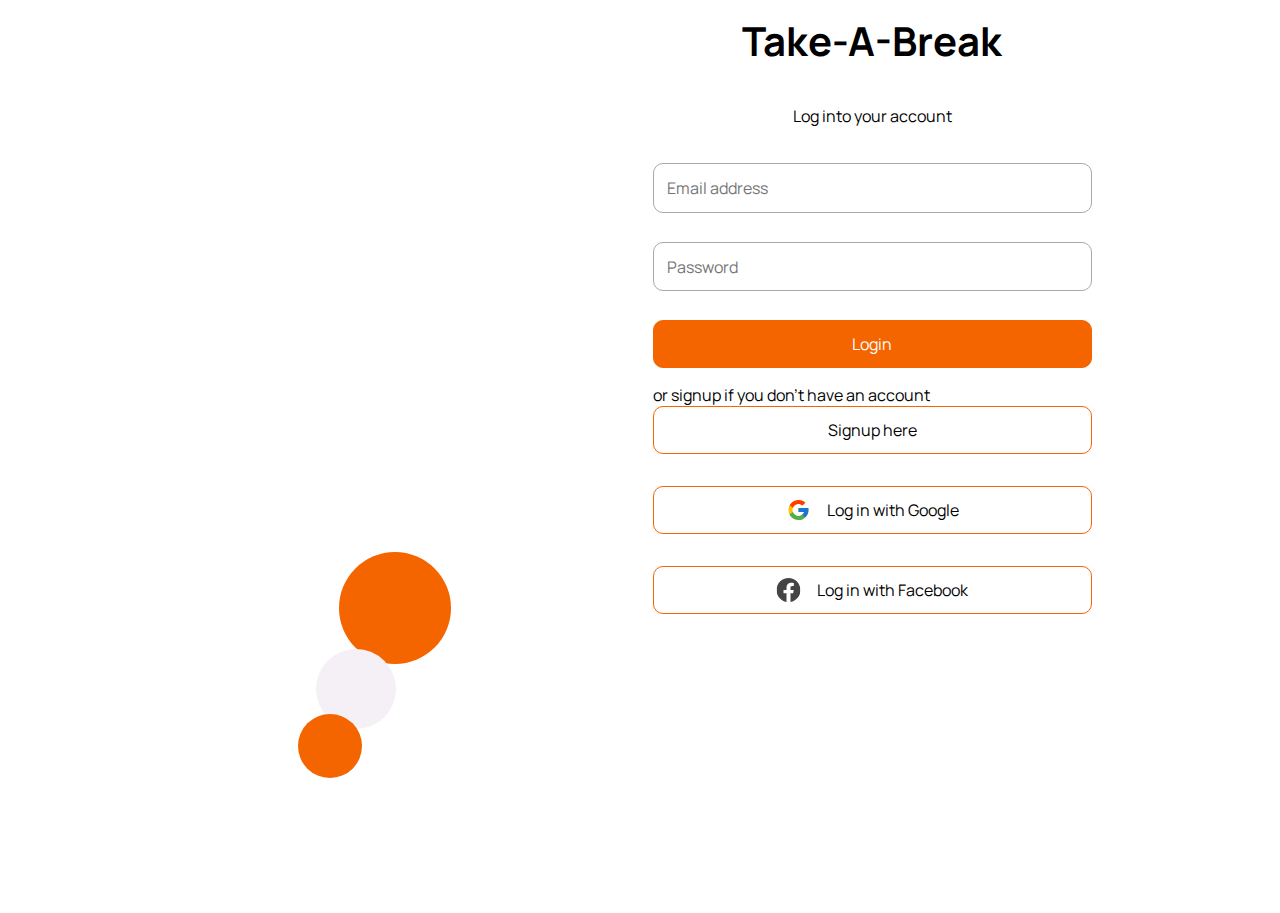
<file: logIn.html>
<!DOCTYPE html>
<html lang="en">

<head>
    <meta charset="UTF-8">
    <meta name="viewport" content="width=device-width, initial-scale=1.0">
    <title>Login</title>

    <link rel="stylesheet" href="assets/css/signUp.css">

</head>

<body>
<main class="vw-100 vh-100 d-flex ">
    <div class="left-container">
        <div class="img-container">
        </div>
        <div class="circle"></div>
        <div class="circle circle-2"></div>
        <div class="circle circle-3"></div>
    </div>


    <div class="form" id="signup-form">
        <div class="form-texts">
            <p class="h1">Take-A-Break</p>
            <p class="h6">Log into your account</p>
        </div>
        <div class="inputs">
            <input type="email" placeholder="Email address" required id="email">
            <input type="password" placeholder="Password" required id="password">
        </div>
        <button class="btn" type="submit" id="signup-btn">Login</button>
        <div class="social-btn">
            <p>or signup if you don't have an account </p> <a href="./signUp.html">
            <button class="btn"> Signup here  </button> </a>
        </div>

        <div class="social-btn">
            <button class="btn">
                <svg xmlns="http://www.w3.org/2000/svg" width="25" height="24" viewBox="0 0 25 24"
                     fill="none">
                    <path
                            d="M22.3055 10.0415H21.5V10H12.5V14H18.1515C17.327 16.3285 15.1115 18 12.5 18C9.1865 18 6.5 15.3135 6.5 12C6.5 8.6865 9.1865 6 12.5 6C14.0295 6 15.421 6.577 16.4805 7.5195L19.309 4.691C17.523 3.0265 15.134 2 12.5 2C6.9775 2 2.5 6.4775 2.5 12C2.5 17.5225 6.9775 22 12.5 22C18.0225 22 22.5 17.5225 22.5 12C22.5 11.3295 22.431 10.675 22.3055 10.0415Z"
                            fill="#FFC107"/>
                    <path
                            d="M3.65332 7.3455L6.93882 9.755C7.82782 7.554 9.98082 6 12.5003 6C14.0298 6 15.4213 6.577 16.4808 7.5195L19.3093 4.691C17.5233 3.0265 15.1343 2 12.5003 2C8.65932 2 5.32832 4.1685 3.65332 7.3455Z"
                            fill="#FF3D00"/>
                    <path
                            d="M12.5002 22.0003C15.0832 22.0003 17.4302 21.0118 19.2047 19.4043L16.1097 16.7853C15.0719 17.5745 13.8039 18.0014 12.5002 18.0003C9.89916 18.0003 7.69066 16.3418 6.85866 14.0273L3.59766 16.5398C5.25266 19.7783 8.61366 22.0003 12.5002 22.0003Z"
                            fill="#4CAF50"/>
                    <path
                            d="M22.3055 10.0415H21.5V10H12.5V14H18.1515C17.7571 15.1082 17.0467 16.0766 16.108 16.7855L16.1095 16.7845L19.2045 19.4035C18.9855 19.6025 22.5 17 22.5 12C22.5 11.3295 22.431 10.675 22.3055 10.0415Z"
                            fill="#1976D2"/>
                </svg>
                Log in with Google
            </button>
            <button class="btn">
                <svg xmlns="http://www.w3.org/2000/svg" width="25" height="24" viewBox="0 0 25 24"
                     fill="none">
                    <g clip-path="url(#clip0_108_637)">
                        <mask id="mask0_108_637" style="mask-type:luminance" maskUnits="userSpaceOnUse" x="0" y="0"
                              width="25" height="24">
                            <path d="M0.5 0H24.5V24H0.5V0Z" fill="white"/>
                        </mask>
                        <g mask="url(#mask0_108_637)">
                            <path fill-rule="evenodd" clip-rule="evenodd"
                                  d="M0.5 12.067C0.5 18.033 4.833 22.994 10.5 24V15.333H7.5V12H10.5V9.333C10.5 6.333 12.433 4.667 15.167 4.667C16.033 4.667 16.967 4.8 17.833 4.933V8H16.3C14.833 8 14.5 8.733 14.5 9.667V12H17.7L17.167 15.333H14.5V24C20.167 22.994 24.5 18.034 24.5 12.067C24.5 5.43 19.1 0 12.5 0C5.9 0 0.5 5.43 0.5 12.067Z"
                                  fill="#444444"/>
                        </g>
                    </g>
                    <defs>
                        <clipPath id="clip0_108_637">
                            <rect width="24" height="24" fill="white" transform="translate(0.5)"/>
                        </clipPath>
                    </defs>
                </svg>
                Log in with Facebook
            </button>
        </div>

    </div>

</main>

<script src="assets/js/login.js">

</script>
</body>

</html>
</file>
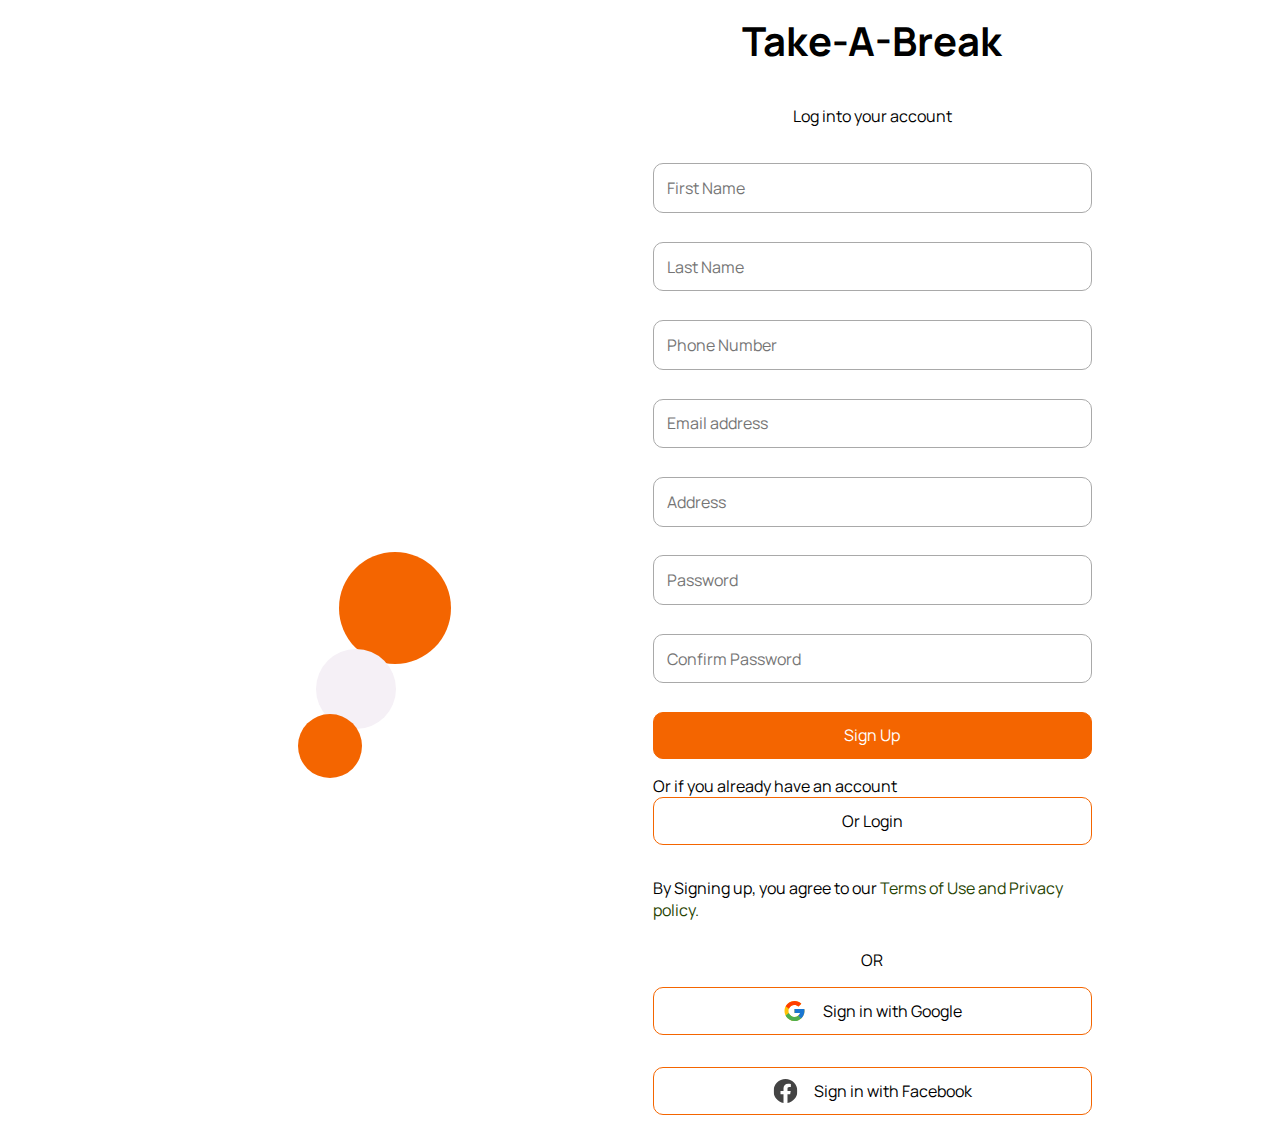
<file: signUp.html>
<!DOCTYPE html>
<html lang="en">

<head>
    <meta charset="UTF-8">
    <meta name="viewport" content="width=device-width, initial-scale=1.0">
    <title>Sign up</title>

    <link rel="stylesheet" href="assets/css/signUp.css">

</head>

<body>
<main class="vw-100 vh-100 d-flex ">
    <div class="left-container">
        <div class="img-container">
        </div>
        <div class="circle"></div>
        <div class="circle circle-2"></div>
        <div class="circle circle-3"></div>
    </div>


    <div class="form" id="signup-form">
        <div class="form-texts">
            <p class="h1">Take-A-Break</p>
            <p class="h6">Log into your account</p>
        </div>
        <div class="inputs">
            <input type="text" placeholder="First Name" required id="firstname">
            <input type="text" placeholder="Last Name" required id="lastname">
            <input type="text" placeholder="Phone Number" required id="telephone">
            <input type="email" placeholder="Email address" required id="email">
            <input type="text" placeholder="Address" required id="address">
            <input type="password" placeholder="Password" required id="password">
            <input type="password" placeholder="Confirm Password" id="verify_password" required>
        </div>
        <button class="btn" type="submit" id="signup-btn">Sign Up</button>

        <div class="social-btn">
            <p>Or if you already have an account </p> <a href="./logIn.html">
            <button class="btn"> Or Login  </button> </a>
        </div>

        <div class="form-texts">
            <p>By Signing up, you agree to our <span>
                        <a class="link-opacity-100" href="#"> Terms of Use and Privacy policy.</a>
                    </span></p>
            <p id="or">OR</p>
        </div>

        <div class="social-btn">
            <button class="btn">
                <svg xmlns="http://www.w3.org/2000/svg" width="25" height="24" viewBox="0 0 25 24"
                     fill="none">
                    <path
                            d="M22.3055 10.0415H21.5V10H12.5V14H18.1515C17.327 16.3285 15.1115 18 12.5 18C9.1865 18 6.5 15.3135 6.5 12C6.5 8.6865 9.1865 6 12.5 6C14.0295 6 15.421 6.577 16.4805 7.5195L19.309 4.691C17.523 3.0265 15.134 2 12.5 2C6.9775 2 2.5 6.4775 2.5 12C2.5 17.5225 6.9775 22 12.5 22C18.0225 22 22.5 17.5225 22.5 12C22.5 11.3295 22.431 10.675 22.3055 10.0415Z"
                            fill="#FFC107"/>
                    <path
                            d="M3.65332 7.3455L6.93882 9.755C7.82782 7.554 9.98082 6 12.5003 6C14.0298 6 15.4213 6.577 16.4808 7.5195L19.3093 4.691C17.5233 3.0265 15.1343 2 12.5003 2C8.65932 2 5.32832 4.1685 3.65332 7.3455Z"
                            fill="#FF3D00"/>
                    <path
                            d="M12.5002 22.0003C15.0832 22.0003 17.4302 21.0118 19.2047 19.4043L16.1097 16.7853C15.0719 17.5745 13.8039 18.0014 12.5002 18.0003C9.89916 18.0003 7.69066 16.3418 6.85866 14.0273L3.59766 16.5398C5.25266 19.7783 8.61366 22.0003 12.5002 22.0003Z"
                            fill="#4CAF50"/>
                    <path
                            d="M22.3055 10.0415H21.5V10H12.5V14H18.1515C17.7571 15.1082 17.0467 16.0766 16.108 16.7855L16.1095 16.7845L19.2045 19.4035C18.9855 19.6025 22.5 17 22.5 12C22.5 11.3295 22.431 10.675 22.3055 10.0415Z"
                            fill="#1976D2"/>
                </svg>
                Sign in with Google
            </button>
            <button class="btn">
                <svg xmlns="http://www.w3.org/2000/svg" width="25" height="24" viewBox="0 0 25 24"
                     fill="none">
                    <g clip-path="url(#clip0_108_637)">
                        <mask id="mask0_108_637" style="mask-type:luminance" maskUnits="userSpaceOnUse" x="0" y="0"
                              width="25" height="24">
                            <path d="M0.5 0H24.5V24H0.5V0Z" fill="white"/>
                        </mask>
                        <g mask="url(#mask0_108_637)">
                            <path fill-rule="evenodd" clip-rule="evenodd"
                                  d="M0.5 12.067C0.5 18.033 4.833 22.994 10.5 24V15.333H7.5V12H10.5V9.333C10.5 6.333 12.433 4.667 15.167 4.667C16.033 4.667 16.967 4.8 17.833 4.933V8H16.3C14.833 8 14.5 8.733 14.5 9.667V12H17.7L17.167 15.333H14.5V24C20.167 22.994 24.5 18.034 24.5 12.067C24.5 5.43 19.1 0 12.5 0C5.9 0 0.5 5.43 0.5 12.067Z"
                                  fill="#444444"/>
                        </g>
                    </g>
                    <defs>
                        <clipPath id="clip0_108_637">
                            <rect width="24" height="24" fill="white" transform="translate(0.5)"/>
                        </clipPath>
                    </defs>
                </svg>
                Sign in with Facebook
            </button>
        </div>

    </div>


</main>

<script src="assets/js/signup.js">

</script>
</body>

</html>
</file>
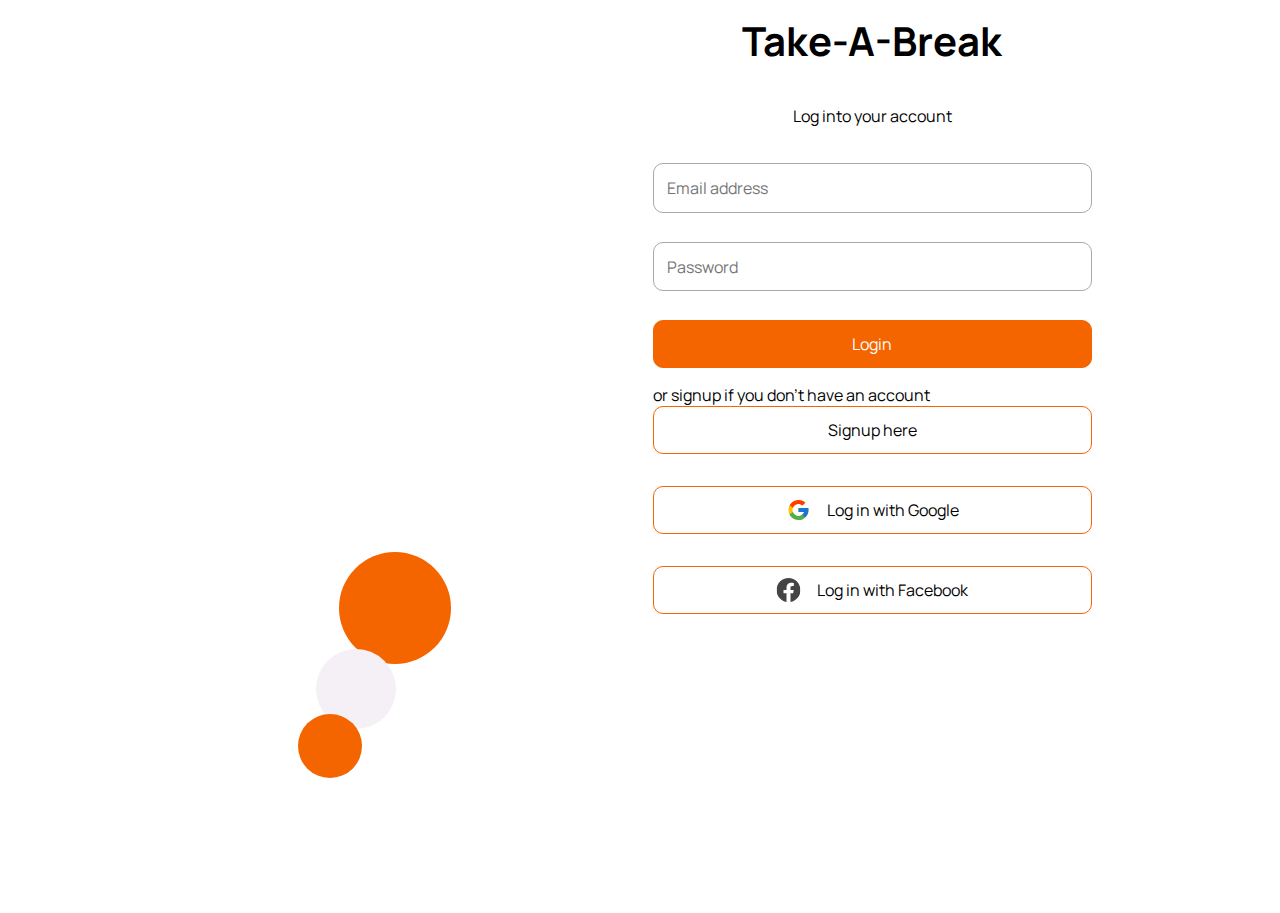
<file: welcome.html>
<!DOCTYPE html>
<html lang="en">
<head>
    <meta charset="UTF-8">
    <meta name="viewport" content="width=device-width, initial-scale=1.0">
    <title>Welcome Page</title>
    <link href="https://cdn.jsdelivr.net/npm/bootstrap@5.3.0/dist/css/bootstrap.min.css" rel="stylesheet"
          integrity="sha384-9ndCyUaIbzAi2FUVXJi0CjmCapSmO7SnpJef0486qhLnuZ2cdeRhO02iuK6FUUVM" crossorigin="anonymous">
    <link rel="stylesheet" href="https://cdnjs.cloudflare.com/ajax/libs/font-awesome/6.4.0/css/all.min.css"
          integrity="sha512-iecdLmaskl7CVkqkXNQ/ZH/XLlvWZOJyj7Yy7tcenmpD1ypASozpmT/E0iPtmFIB46ZmdtAc9eNBvH0H/ZpiBw=="
          crossorigin="anonymous" referrerpolicy="no-referrer"/>
    <link rel="stylesheet" href="assets/css/index.css">
</head>
<body>
<header class="nav-item d-flex flex-column justify-content-evenly">
    <nav class="navbar navbar-expand-lg navbar-light nav_logo">
        <img src="assets/images/tab_logo_B-O.png" alt="TAB logo">
        <div class="container-fluid display-fixed px-4 py-3">
            <div class="collapse navbar-collapse" id="navbarNavDropdown">
                <ul class="navbar-nav to_center">
                    <li class="nav-item">
                        <a class="nav-link active" aria-current="page" href="#">How it Works</a>
                    </li>
                    <li class="nav-item">
                        <a class="nav-link active" href="#">Community</a>
                    </li>
                    <li class="nav-item">
                        <a class="nav-link active" href="#">About Us</a>
                    </li>
                </ul>
            </div>
        </div>
        <div class=" container nav_btns w-25 me-5t">
            <p>Help</p>
            <p><i class="fa-solid fa-user p-3"></i><span>Account</span></p>
        </div>
    </nav>
    <div class="container-fluid hero_welcome_section">
        <div class="hero_welcome_section_text">
            <h2 class="h2">Hello <span id="username">User</span></h2>
            <h1>Welcome back to your <br>personal oasis.</h1>
        </div>
    </div>
</header>
<main>
    <section class="container row p-5 my-5 gap-4 welcome_write_up">
        <div class="container side_bar col-5">
            <ul class="welcome_write_up_list">
                <li>Notification Settings</li>
                <li>Schedule Break</li>
                <li>Break Activities</li>
                <li>Reports</li>
            </ul>
        </div>
        <div class="col-7 welcome_write_up_text">
            <p>
                We're delighted to see you return to our virtual haven. Your presence brightens up our online community,
                and we're thrilled to have you back! <br>
                Here, at [Your Website Name], we've tailored this space to cater to your preferences and needs. Whether
                you're seeking inspiration, knowledge, or just a moment of serenity, we've got you covered. <br>
                Take a deep breath, relax, and let the positive vibes flow. Feel free to explore our curated content,
                connect with like-minded individuals, or simply enjoy a quiet moment of reflection. <br>
                We appreciate your continued support and look forward to accompanying you on your journey through this
                digital sanctuary. <br>
                Let's make the most of this experience together!
            </p>
        </div>
    </section>
    <section class="new_features_section">
        <div class="new_features_section_content pt-3">
            <p>
                <i class="fa-regular fa-star mx-2 new_features_star fs-1"></i>

            <p class="new_features_text h3">NEW FEATURES!</p>
            <p>comming soon...</p>
            </p>
        </div>
    </section>
    <section class="container align-center p-5 how_tab_sec_work">
        <h1 class="blockquote text-center fs-2">Personalized break recommendation</h1>
        <div class="row gap-5">
            <div class="container individual_container col-lg-4">
                <img src="assets/images/3d-icons-1.png" alt="">
                <h3>Create an Account</h3>
                <p>the app tracks your activities to understand your work habits, and productive hours to give adequate
                    suggestions that suits you.
            </div>
            <div class="container individual_container col-lg-6">
                <img src="assets/images/heart_icon.png" alt="">
                <h3>Personalized health recommendation</h3>
                <p>Get health recommendation tips that will help to relieve or manage your health Conditons.
                    Also get personalised tips on how to prevent health issues associated with prolonged sitting.</p>
            </div>
            <div class="container individual_container col-lg-6 ">
                <img src="assets/images/burnout_image.png" alt="">
                <h3>Burnout prevention</h3>
                <p>This features monitors your health condition by measuring body temperature, heart rate, and other
                    vital signs. You will be notified of burnouts and recommend actions to be taken will be given.</p>
            </div>
            <div class="container individual_container col-lg-6">
                <img src="assets/images/music_icon.png" alt="">
                <h3>Recommended relaxation activities</h3>
                <p>Relaxation activities that align with your prefrences and help you relax and recharge would be
                    recommended.</p>
            </div>
        </div>
    </section>
    <section class="container become_family_section">
        <div class="blockquote text-center become_family_section_text">
            <h1 class="p-5">Subscribe to Newsletter</h1>
            <p>Don't miss out on this opportunity to be the first to know of our new features.
                Join us today and receive valuable content straight to your inbox.
                Rest assured, we respect your privacy, and you can opt-out anytime with a simple click.</p>
        </div>
        <div class="container become_family_form">
            <form method="post">
                <input type="text" id="name" name="name" placeholder="name">
                <input type="email" id="mail" name="mail" placeholder="Email Address">
                <input type="button" name="submit" id="input_submit" value="submit">
            </form>
        </div>
    </section>
</main>
<footer class="mt-5 footer text-light pt-5">
    <div>
        <div class="top-footer">
            <div class="d-md-flex justify-content-center gap-5">
                <div class="d-grid flex-column ps-5 logo-footer-div">
                    <img class="w-25 ps-5" src="assets/images/tab_logo_B-O.png" alt="tab-logo">
                    <div class="ps-2 d-flex flex-row align-items-center ">
                        <i class="pe-3 fs-5 fa-solid fa-phone-volume"></i>
                        <p>+234 123 456 7890</p>
                    </div>
                    <div class="container d-flex flex-row align-items-center">
                        <i class="pe-3 fs-5 fa-brands fa-facebook"></i>
                        <p>Timeout-And-Breathe</p>
                    </div>
                    <div class="container d-flex flex-row align-items-center ">
                        <i class="iconic pe-3 fs-5 fa-brands fa-instagram"></i>
                        <p>Timeout-And-Breathe</p>
                    </div>
                </div>
                <div class="d-md-flex  flex-md-row justify-content-evenly">
                    <div class="text p-5">
                        <h5>Company</h5>
                        <h6><a href="#">About Us</a></h6>
                        <h6><a href="#">FAQ</a></h6>
                        <h6><a href="#">Contact Us</a></h6>
                    </div>
                    <div class="text p-5">
                        <h5>Product</h5>
                        <h6><a href="#">How it works</a></h6>
                        <h6><a href="#">Community</a></h6>
                    </div>
                    <div class=" text p-5">
                        <h5>Legal</h5>
                        <h6><a href="#">Terms and Conditions</a></h6>
                        <h6><a href="#">Community Guideline</a></h6>
                        <h6><a href="#">Community Guideline</a></h6>
                        <h6><a href="#">Privacy Policy</a></h6>
                    </div>
                </div>
            </div>
            <div class="d-flex flex-column justify-content-end me-5 footer-input">
                <h6 class="shift mb-2" style="color: white;">Subscribe to our news letter</h6>
                <div class="footer_input">
                    <input type="text" class="custom-search-input" placeholder="Email Address">
                    <button class="custom-search-botton" type="submit"><a href="#">submit</a></button>
                </div>
            </div>
        </div>
        <div class="last mt-5 align-items-center">
            <div class="d-flex flex-row justify-content-center align-items-center ">
                <div class="ps-3 align-items-center">
                    <p class="rights"><small>Timeout-And-Breathe</small><small>&copy; All rights reserved
                        2023</small>
                        <small>&#127760 English <img src="assets/images/Vector.svg" alt="vector-img"></small>
                    </p>
                </div>
            </div>
        </div>
        <div class="footer footer-bottom"></div>
    </div>
</footer>

<script src="https://cdn.jsdelivr.net/npm/bootstrap@5.3.1/dist/js/bootstrap.bundle.min.js"
        integrity="sha384-HwwvtgBNo3bZJJLYd8oVXjrBZt8cqVSpeBNS5n7C8IVInixGAoxmnlMuBnhbgrkm"
        crossorigin="anonymous"></script>
<script src="assets/js/welcome.js"></script>
</body>
</html>
</file>
<file: assets/css/index.css>
@import url('https://fonts.googleapis.com/css2?family=Indie+Flower&family=Lato:wght@300&family=Libre+Baskerville&family=Manrope:wght@500&family=Noto+Sans&family=Poppins:wght@400;500&display=swap');
@import url('https://fonts.googleapis.com/css2?family=Indie+Flower&family=Lato:wght@300&family=Libre+Baskerville&family=Manrope:wght@500&family=Noto+Sans&family=Poppins:wght@400;500&family=Roboto:wght@500&display=swap');
@import url('https://fonts.googleapis.com/css2?family=Indie+Flower&family=Lato:wght@300&family=Libre+Baskerville&family=Manrope:wght@500&family=Noto+Sans&family=Poppins:wght@400;500&family=Roboto:wght@400;500&display=swap');
:root{
    --primary: #F46500;
    --secondary: #264301;
    --black: #040406;
    --Manrope: 'Manrope', sans-serif;
    --roboto: 'Roboto', sans-serif;
    --bgColor: #D6F582;
    --yellow: #FFE02A;
}
* {
    font-family: var(--Manrope);
    color: #081411;
    font-weight: 500;
}
.nav_logo{
    background-color: #D6F582;
}
.nav_btns{
    display: flex;
    width:20rem;
}
.nav_logo img{
    width: 8%;
    margin-left: 1.5rem;
}
.sign_up_btn{
    color: #ffffff;
    padding: 0.75rem 3rem;
    background-color: var(--primary);
    border: none;
}
.btn_log_in{
    padding: 0.75rem 3rem;
}
.bi-alarm {
    background-image: url('./images/background_icon_image.jpeg');
    background-position: center;
    background-repeat: no-repeat;
    background-size: contain;
}
.hero_section{
    background-image: url('https://s3-alpha-sig.figma.com/img/31e8/6d74/e9a137e2a4a51e5a7c42bf86df74afe1?Expires=1691971200&Signature=TlmZvC8okIErOI59tnzqQFQzvR2tfjqhk8BS4rIILsV0A9eKNzmrexiikNDlSuZ4PHyMbLYXhFa0kKI1TUDHiM7dpPkVInAOze6uirZNbnB3gwV9MwGZ7-YgSAYyHfpC3rbUPy3Vt7190E~H5sHw6Tza1LK-pS4Pi9HqM4gK8UmHOkPhDgtiXFhEN9hs2BOCqd-3k~a~2jCzFF-8tKkQ1UVdzJF9p~sv~xRBMj1HhnlwgF4EJAWmcChiruN5d2Qy40taATTe5Ic1wywSVEhsgSXZlchlZta2TlDayjF1CQnxoR5b2qFF2y8pKqFdM0vVGYyYX4l9jWnRoYoefdYVwQ__&Key-Pair-Id=APKAQ4GOSFWCVNEHN3O4');
    background-position: center;
    background-repeat: no-repeat;
    background-size: cover;
    background-attachment: fixed;
}
.hero_section_text{
    width: 40%;
    display: flex;
    flex-direction: column;
    margin: 4rem;
    gap: 4rem;
    align-items: center;
    /* justify-content: start; */
    text-align: center;
}

/* beginning of section 2 */
.need_break_section, .max_break_section{
    display: flex;
    gap: 10rem;
    height: 50vh;
    margin-block: 8rem;
}
#learn_more a{
    color: var(--primary);
    text-decoration: none;
}
.need_break_section_text p{
    display: flex;
    flex-direction: column;
    gap: 1rem;
    font-family: var(--roboto);
}
.need_break_section img, .max_break_section img{
    width: 100%;
    border-top-right-radius: 30px;
    border-bottom-left-radius: 30px;
}

/* 'How take a break works' section */
.individual_container{
    box-sizing: content-box;
    width: 35%;
    height: 40vh;
    background-color: var(--bgColor);
    box-shadow: 0px 10px 5px 3px rgba(0, 0, 0, 0.14);
    position: relative;
    gap: 2rem;
    display: flex;
    flex-direction: column;
    align-items: center;
    justify-content: center;
    text-align: center;
    padding-top: 2rem;
    border-radius: 20px;
}
.individual_container img{
    position: absolute;
    width: 30%;
    top: -4.2rem;
    left: 40%;
}
.individual_container h3{
    text-align: center;
}
.how_tab_sec_work h1{
    margin-block: 5rem;
    font-weight: 600;
}

/* become a family sectiom */
.become_family_form{
    height: 90vh;
    margin-bottom: 4rem;
}
.become_family_form{
    width: 100%;
}
.become_family_section_text{
    width: 70%;
    padding: 4rem 3rem;
    margin-inline: auto;
}
.become_family_form {
    width: 80%;
    height: 60vh;
    background-color: var(--bgColor);
    border-radius: 2px;
    padding-block: 5rem;
    margin-bottom: 2rem;
}
.become_family_form form input{
    display: block;
    width: 70%;
    margin-top: 2rem;
    margin-inline: auto;
    border: 1px solid var(--black);
    border-radius: 9px;
    padding: 0.7rem;
}
#input_submit {
    background-color: var(--primary);
    color: white;
    border: none;
}
.to_center{
    align-items: center;
}

/* Welcome page */
.hero_welcome_section{
    background-image: url(../../assets/images/wlcm_hero_image.jpeg);
    background-position: center;
    background-size: cover;
    background-attachment: fixed;
    height: 70vh;
}
.hero_welcome_section_text{
    display: flex;
    flex-direction: column;
    align-items: end;
    justify-content: center;
    gap: 10rem;
    padding-bottom: 1rem 2rem 5rem 0;
}
.welcome_write_up_list{
    list-style-type: none;
    text-align: center;
}
.hero_welcome_section_text h1{
    text-align: center;
    margin-bottom: 2rem;
}
.section_wrap_up{
    display: flex;
    align-items: center;
    justify-content: center;
    text-align: center;
    gap: 4rem;
}
.section_wrap_up button{
    margin-inline: auto;
}
/* footer section */

.custom-search-botton {
    position: absolute;
    right: 0;
    bottom: 13px;
    border: 0;
    outline: none;
    background: #f18408;
    color: #fff;
    height: 2.2rem;
    width: 6.6rem;
    padding-right: 10px;
    border-radius:8px;
    margin-right: 0.4rem;
  }
  .custom-search-botton a {
    text-decoration: none;
    color: white;
  }
  .shift {
    margin-left: auto;
    padding-right: 2.5rem;
    font-size: 1.1rem;
  }

  h6 a {
    text-decoration: none;
    color: white;
    text-align: center;
    font-family: Manrope;
    font-size: 1rem;
    letter-spacing: 0.024px;
  }
  .text {
    text-align: center;
  }
  .footer {
    background-color: #264301;
    overflow: visible;
  }

  .footer-input {
    display: flex !important;
    background-color: #264301;
    justify-content: flex-end;
    width: 100%;
    align-items: end;
    padding-right: 10rem;
  }
  .footer-input input {
    margin-block: auto;
    height: 3.5rem;
  }
  .footer-input input::placeholder {
    font-size: 0.9rem;
  }

  .last {
    background-color: white;
    height: 20px;
    width: 100%;
    color: #000;
    margin: 0;
  }
  .rights {
    display: flex;
    gap: 3rem;
  }
  .rights img {
    margin-left: 1rem;
    width: 7px;
    height: 7px;
  }
  .footer-bottom {
    height: 20px;
    width: 100%;
  }
  .custom-search-botton a {
    text-decoration: none;
    color: white;
  }
  .footer_input{
    width: 50%;
    position: relative;
  }
  .footer_input input{
    width: 100%;
    border-radius: 10px;
    border: none;
  }
  .shift {
    margin-left: auto;
    padding-right: 2.5rem;
    font-size: 1.1rem;
  }
  .logo-footer-div img{
    width: 100%;
    margin: 0;
    padding: 0;
  }
  .logo-footer-div div i{
    color: white;
  }
  .logo-footer-div div p{
    color: white;
  }
  h6 a, h5{
    text-decoration: none;
    color: white;
    text-align: center;
    font-family: Manrope;
    font-size: 1rem;
    letter-spacing: 0.024px;
  }
  .text {
    text-align: center;
  }
  .footer {
    background-color: #264301;
    overflow: visible;
  }
  .last {
    background-color: white;
    height: 20px;
    width: 100%;
    color: #000;
    margin: 0;
  }
  .rights {
    display: flex;
    gap: 3rem;
  }
  .rights img {
    margin-left: 1rem;
    width: 7px;
    height: 7px;
  }
  .footer-bottom {
    height: 20px;
    width: 100%;
  }
/* side bar section */
.side_bar{
    height: 10rem;
    width: 17rem;
    padding: 2rem 2.5rem;
    overflow-y: scroll;
}
.welcome_write_up .welcome_write_up_text {
    text-align: center;
}
.new_features_section_content{
    background-color: var(--yellow);
    display: flex;
    gap: 2rem;
    justify-content: center;
    align-items: center;
}
.new_features_section_content i{
    font-weight: 100;
}
.new_features_star i{
    border: none;

}

/* new_features_entire_image section */
.new_features_entire_image{
    display: flex;
    gap: 5rem;
    margin-block: 10rem;
}
.new_features_entire_image .sec_whole{
    display: flex;
    flex-direction: column;
    gap: 4rem;
}
.new_features_entire_image img{
    width: 100%;
}

/* about us section */
.about_us_hero_section_text{
    width: 70%;
    height: 70vh;
    display: flex;
    flex-direction: column;
    gap: 2rem;
    text-align: center;
    justify-content: center;
    align-items: center;
    padding-top: 3rem;
}
.about_us_hero_section_text p{
    padding-inline: 5rem;
}

/* main (who are we section) */
.who_are_we_section, .our_goals_section, .commitment_section{
    display: flex;
    gap: 3rem;
    height: 50vh;
    margin-top: 1rem;
    margin-bottom: 6rem;
}
.who_are_we_section_text, .our_goals_section_text, .commitment_section_text{
    text-align: justify;
}
.who_are_we_section h2, .our_goals_section h2, .commitment_section h2{
    padding-bottom: 1rem;
    text-align: center;
}
.who_are_we_section img{
    padding-top: 3rem;
    width: 80%;
    border-radius: 20px;
}
.our_goals_section img{
    padding-top: 3rem;
    width: 80%;
}
.commitment_section img{
    padding-top: 3rem;
    width: 80%;
}
#svg_opposite {
    text-align: end;
}
</file>
<file: assets/css/signUp.css>
@import url("https://fonts.googleapis.com/css2?family=Lato:ital,wght@0,100;0,300;0,400;0,700;0,900;1,100;1,300;1,400;1,700;1,900&family=Manrope:wght@200;300;400;500;600;700;800&family=Poppins:wght@200;300;400;500;600;700;800;900&family=Roboto:ital,wght@0,100;0,300;0,400;0,500;1,700&display=swap");

:root {
  --primary: #f46500;
  --secondary: #264301;
}
* {
  font-family: Manrope;
  padding: 0;
  margin: 0;
  box-sizing: border-box;
}

a {
  text-decoration: none;
}

main {
  height: 100vh;

  display: flex;
  gap: 17rem;
}
.left-container {
  height: 90%;
  width: 30%;
  position: relative;
  display: flex;
  flex-direction: column;
  justify-content: center;
  align-items: flex-end;
  margin-left: 7rem;
}

.img-container {
  height: 50%;
  width: 50%;
  margin-left: 5%;
  background: url("https://s3-alpha-sig.figma.com/img/316f/edf8/48ba0a8f18eb3b627dc3af5cf10d06f5?Expires=1691971200&Signature=dFqpPGTewNrm-BRIitou1qDUSy4VMpOjpRPhgjLx~jWIBVLdb7f4SKBKnW6N252~MyT7MZobEh0PJBJLrYHnyN64KmyIDMAh7V1JnaSXsmlIHAJW0d7efV3JY8hcDOrUC1TUS6nUnqS3YDy0yXw5ZC9abP0WISuh6OmWEhY1-z5bX~R7Kz7~DoXJp-fXO9ghPSlWtsDXMs9TpYVjPQlc6rl1hD9MVpUIyZoeSBlsTStNrWBoX0XEPaVcdlmvS-uiiViozaxIqmNV8gGM5-Ya4en5-tXqmp6JrgDPVAd8-7Gs9ueB6yTvvIgJD~Y3jUSJP4HyzbKDKLUAaD~vR-hqbA__&Key-Pair-Id=APKAQ4GOSFWCVNEHN3O4");
  background-position: center;
  background-repeat: none;
  background-size: cover;
}

.circle {
  background-color: #f46500;
  width: 7rem;
  height: 7rem;
  border-radius: 50%;
  position: absolute;
  right: -70px;
  bottom: 18%;
}
.circle-2 {
  width: 5rem;
  height: 5rem;
  background-color: #f5f0f6;
  right: -15px;
  bottom: 10%;
}
.circle-3 {
  width: 4rem;
  height: 4rem;
  background-color: #f46500;
  right: 7%;
  bottom: 4%;
}

.form {
  display: flex;
  flex-direction: column;
  margin: 5% auto;
  width: 70%;
  height: 100%;
}

#signup-form {
  margin: 1% auto;
}

input {
  color: #000 !important;
}

.form p {
  margin-inline: auto;
}
.form input,
.h6 {
  padding: 0.5rem;
  margin-bottom: 1.8rem;
}
.inputs {
  display: flex;
  flex-direction: column;
}

.inputs input {
  border: 1px solid darkgray;
  padding: 0.8rem;
}
.inputs input,
.social-btn button,
#login {
  border-radius: 10px;
  width: 70%;
  color: #fff;
  font-size: 1rem;
}
#signup-btn {
  padding: 0.7rem 0.5rem;
  width: 70%;
  border-radius: 10px;
  color: #fff;
  font-size: 1rem;
}
.form input:focus {
  outline: 1px solid var(--primary);
}

.form button {
  height: 3rem;
}
.btn {
  width: 100%;
  margin-bottom: 1rem;
  border: 1px solid var(--primary);
  background-color: var(--primary);
}

.form-texts {
  display: flex;
  flex-direction: column;
  gap: 1.8rem;
  width: 70%;
}
.h1 {
  font-size: 2.5rem;
  font-weight: 700;
}
#or {
  margin-bottom: 1rem;
}

.social-btn button {
  margin-bottom: 2rem;
  display: flex;
  color: #000;
  align-items: center;
  justify-content: center;
  background-color: transparent;
}
.btn .btn-primary {
  background-color: var(--primary);
}

.btn:hover {
  color: #fff;
  background-color: var(--primary);
  border: 1px solid #f46500;
}

.btn svg {
  margin-right: 1rem;
}
.link-opacity-100 {
  color: var(--secondary);
}

/* @media screen and (max-width: 438px) {
  html {
    overflow-y: scroll;
  }
  main {
    display: block;
  }
  .left-container {
    display: none;
  }
  form {
    background-color: green;
    height: 50px;
    border: 1px solid blue;
  }
  .form input {
    width: 95%;
  }
} */
</file>
